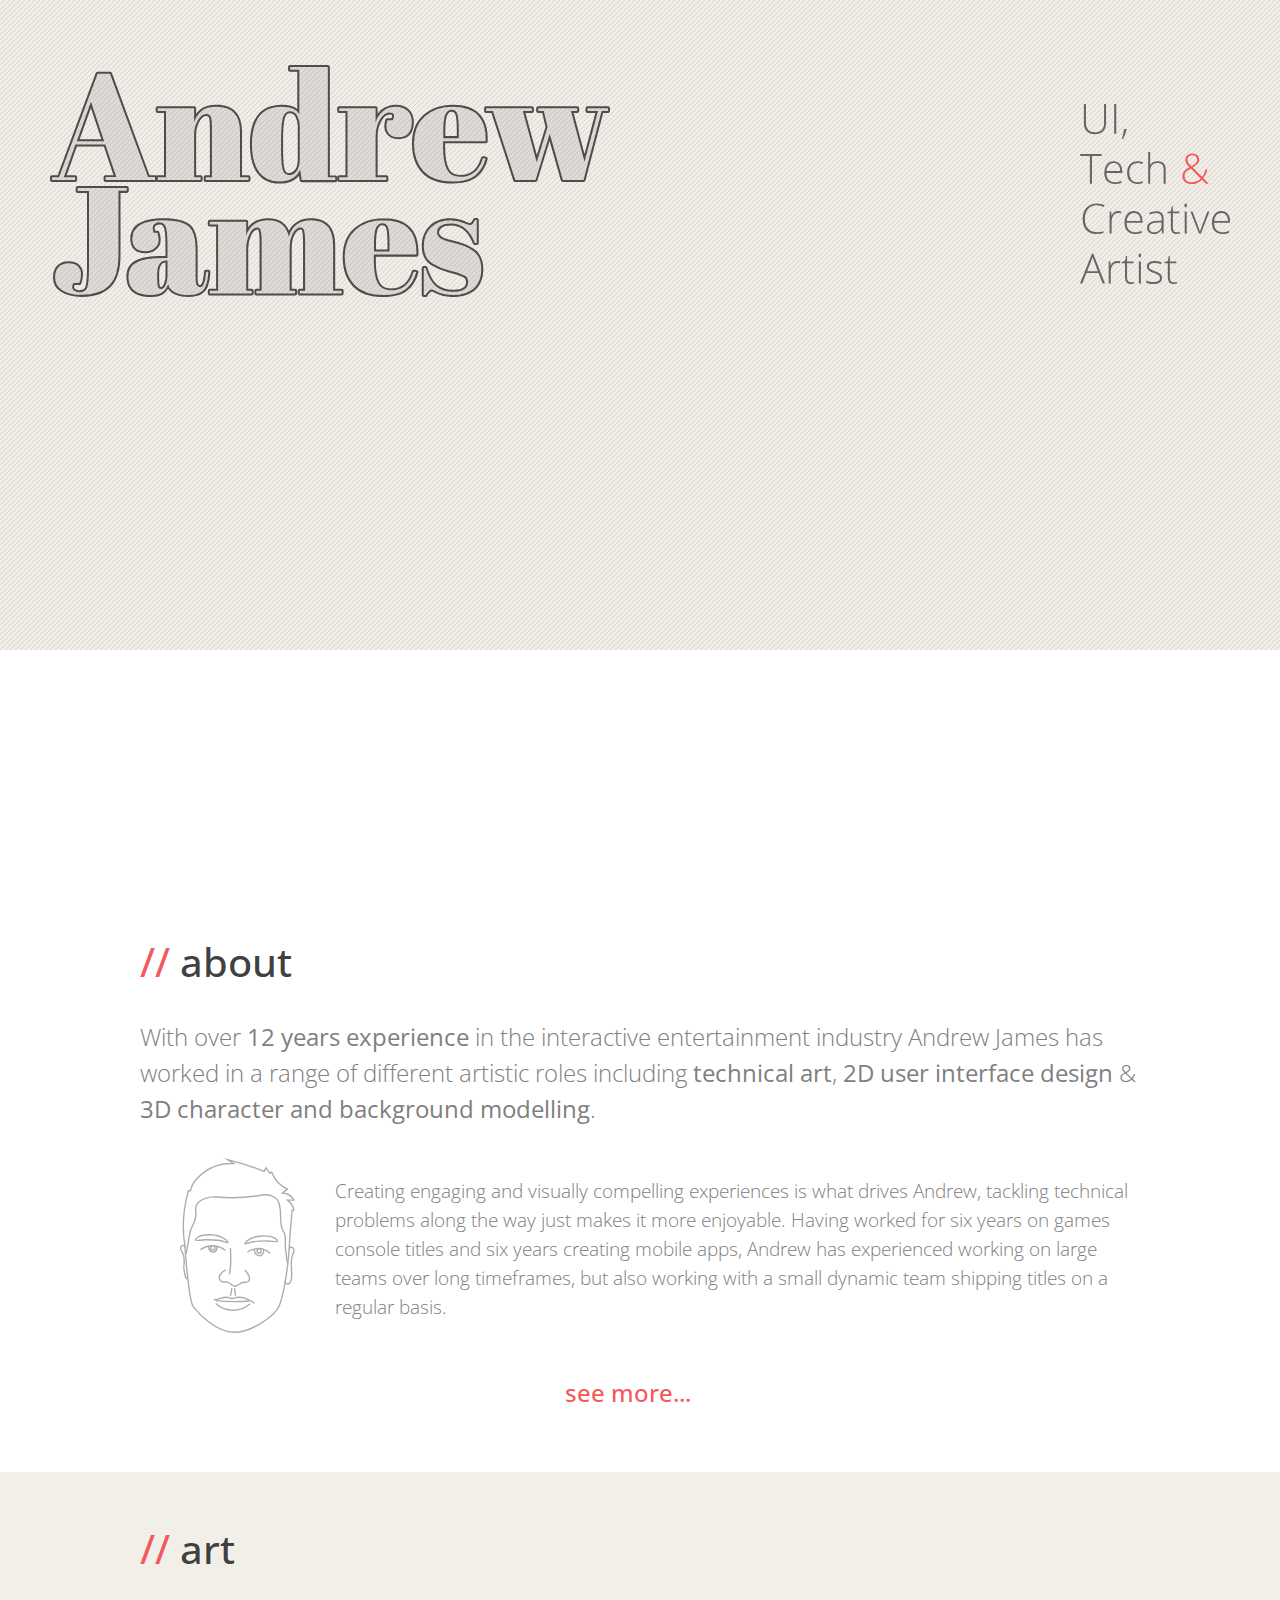
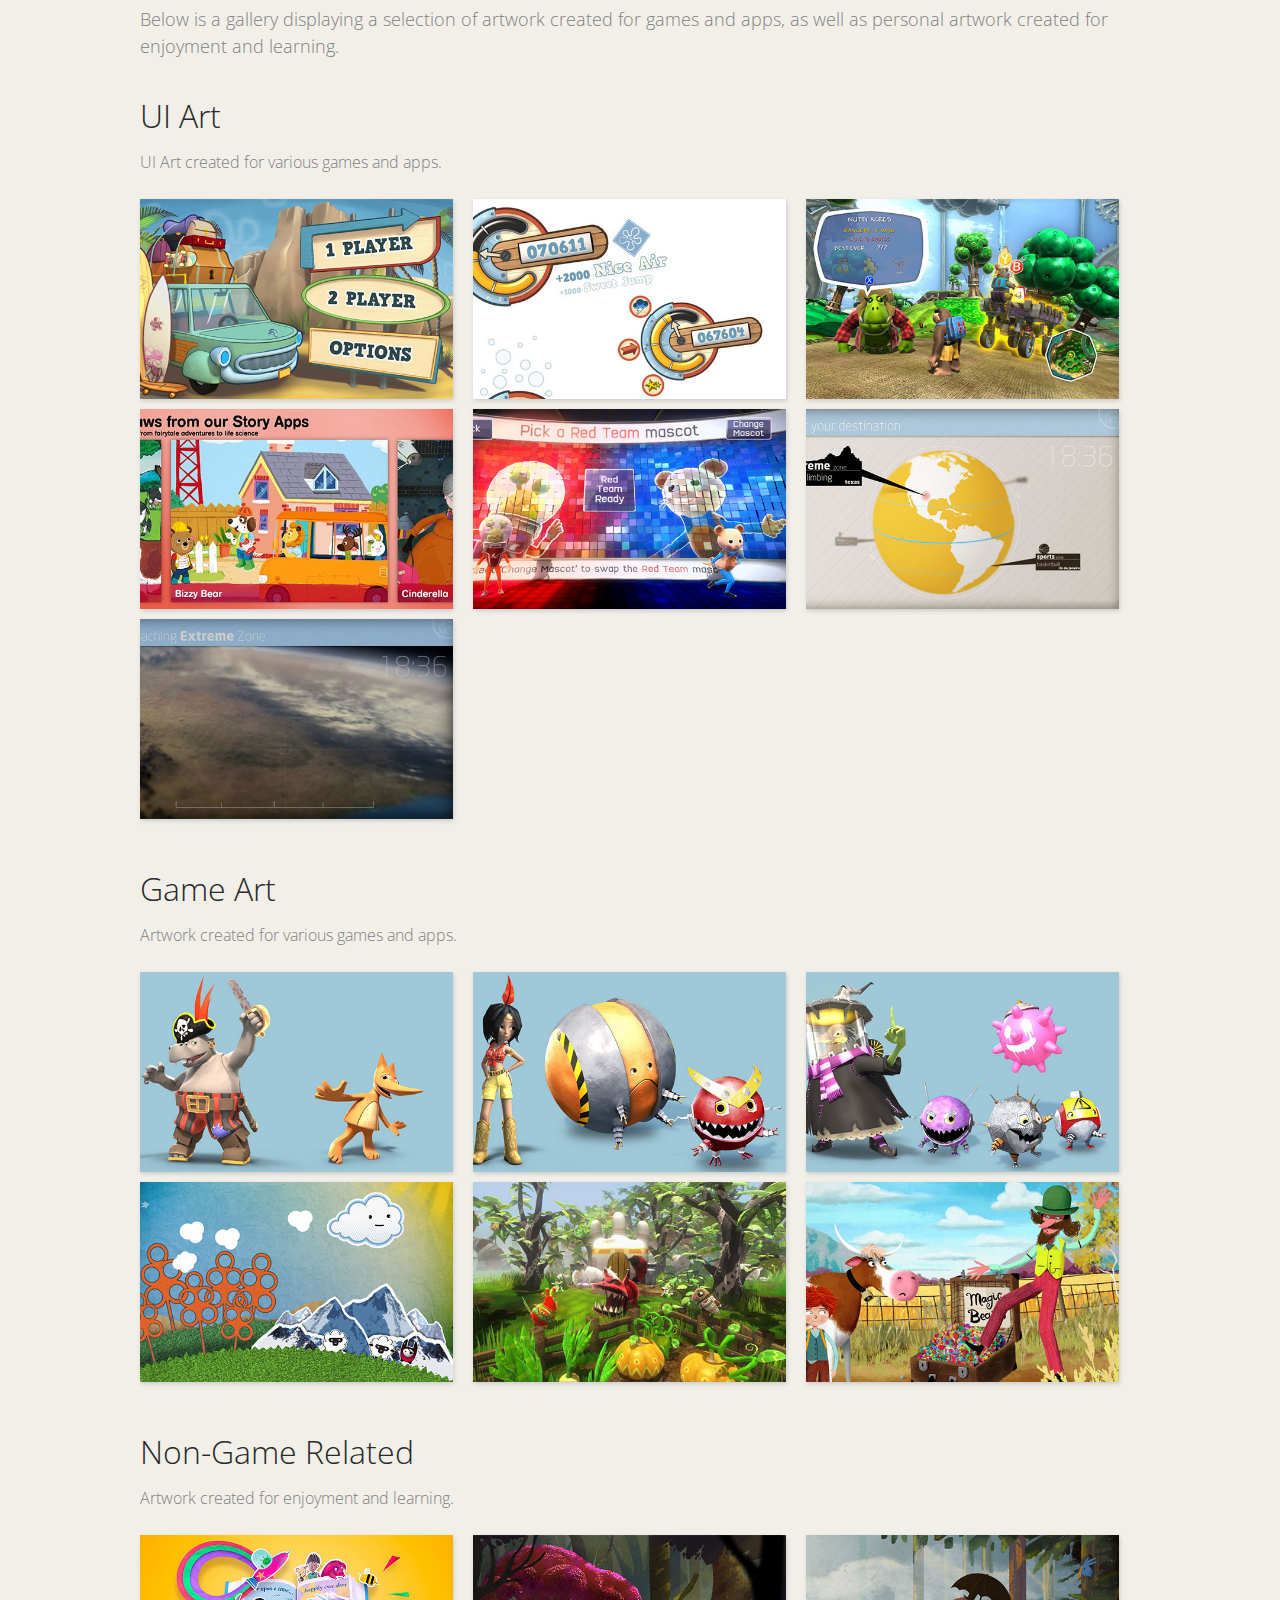
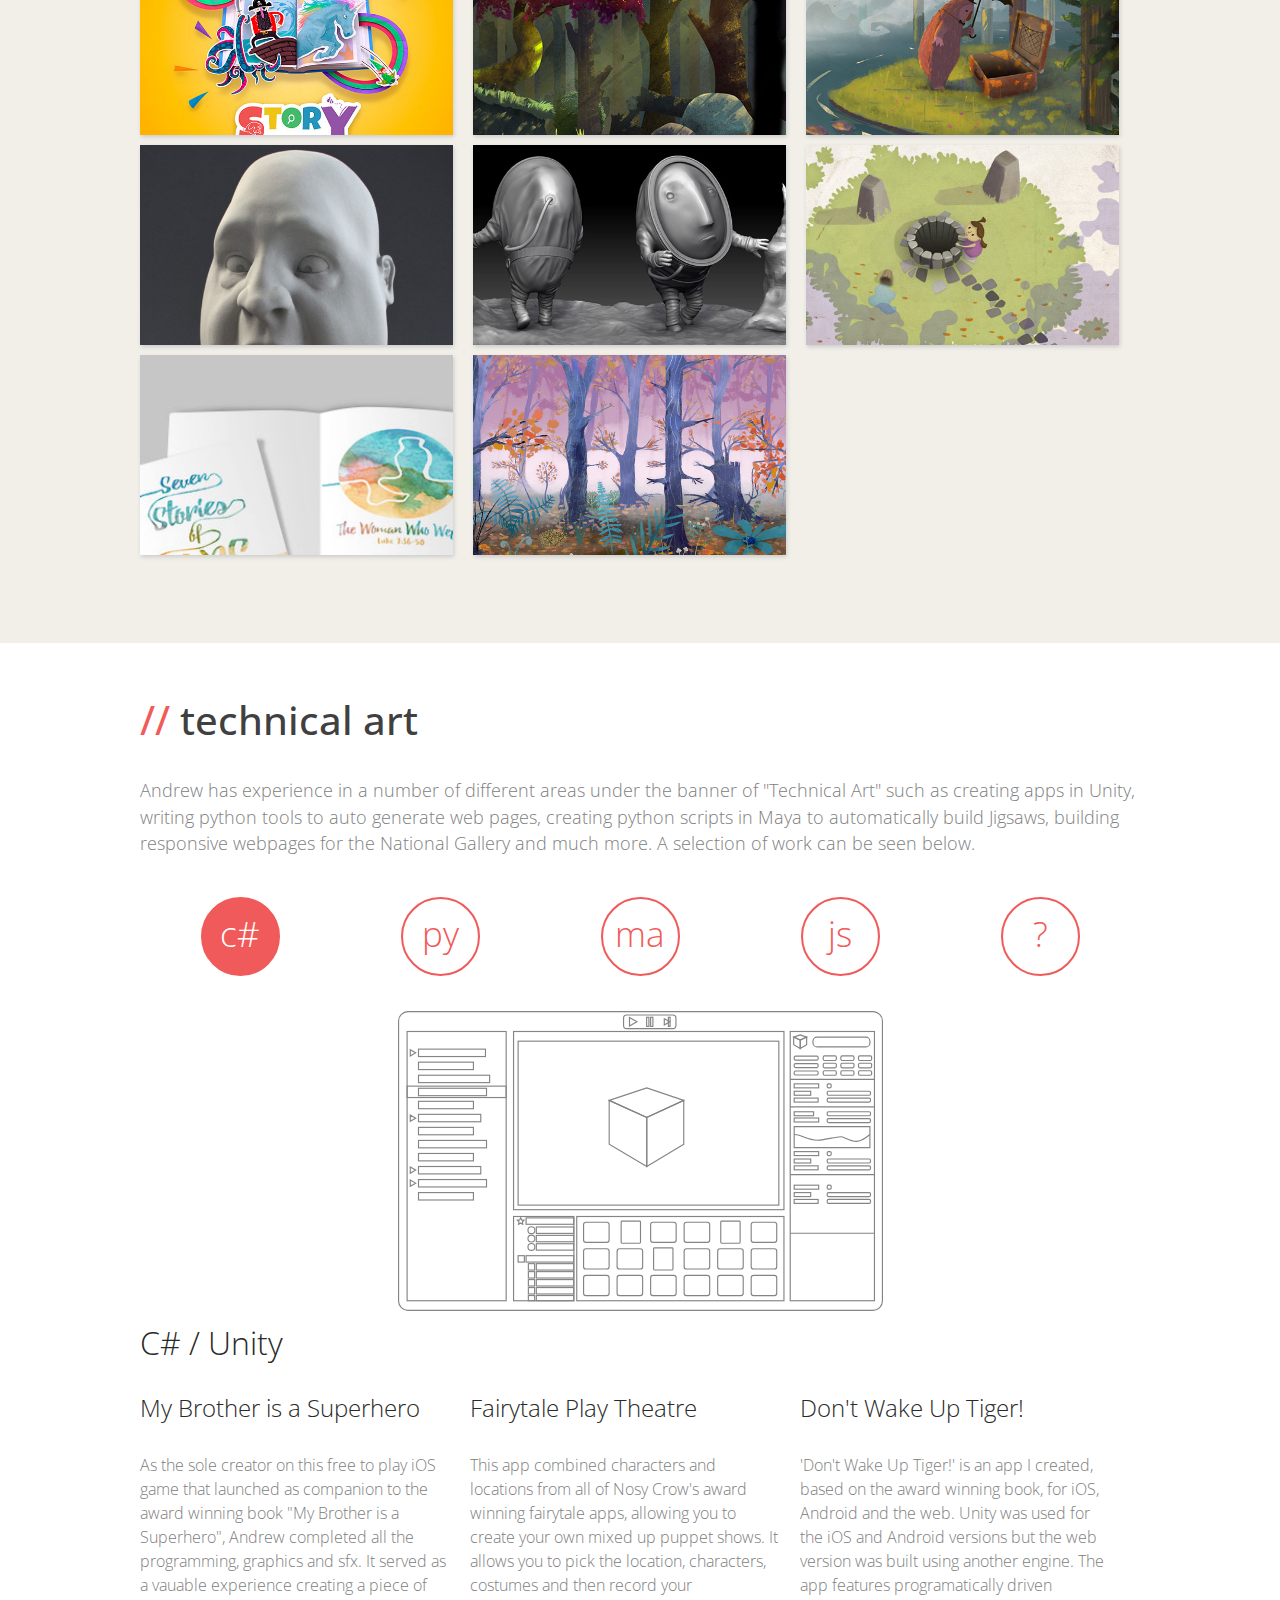
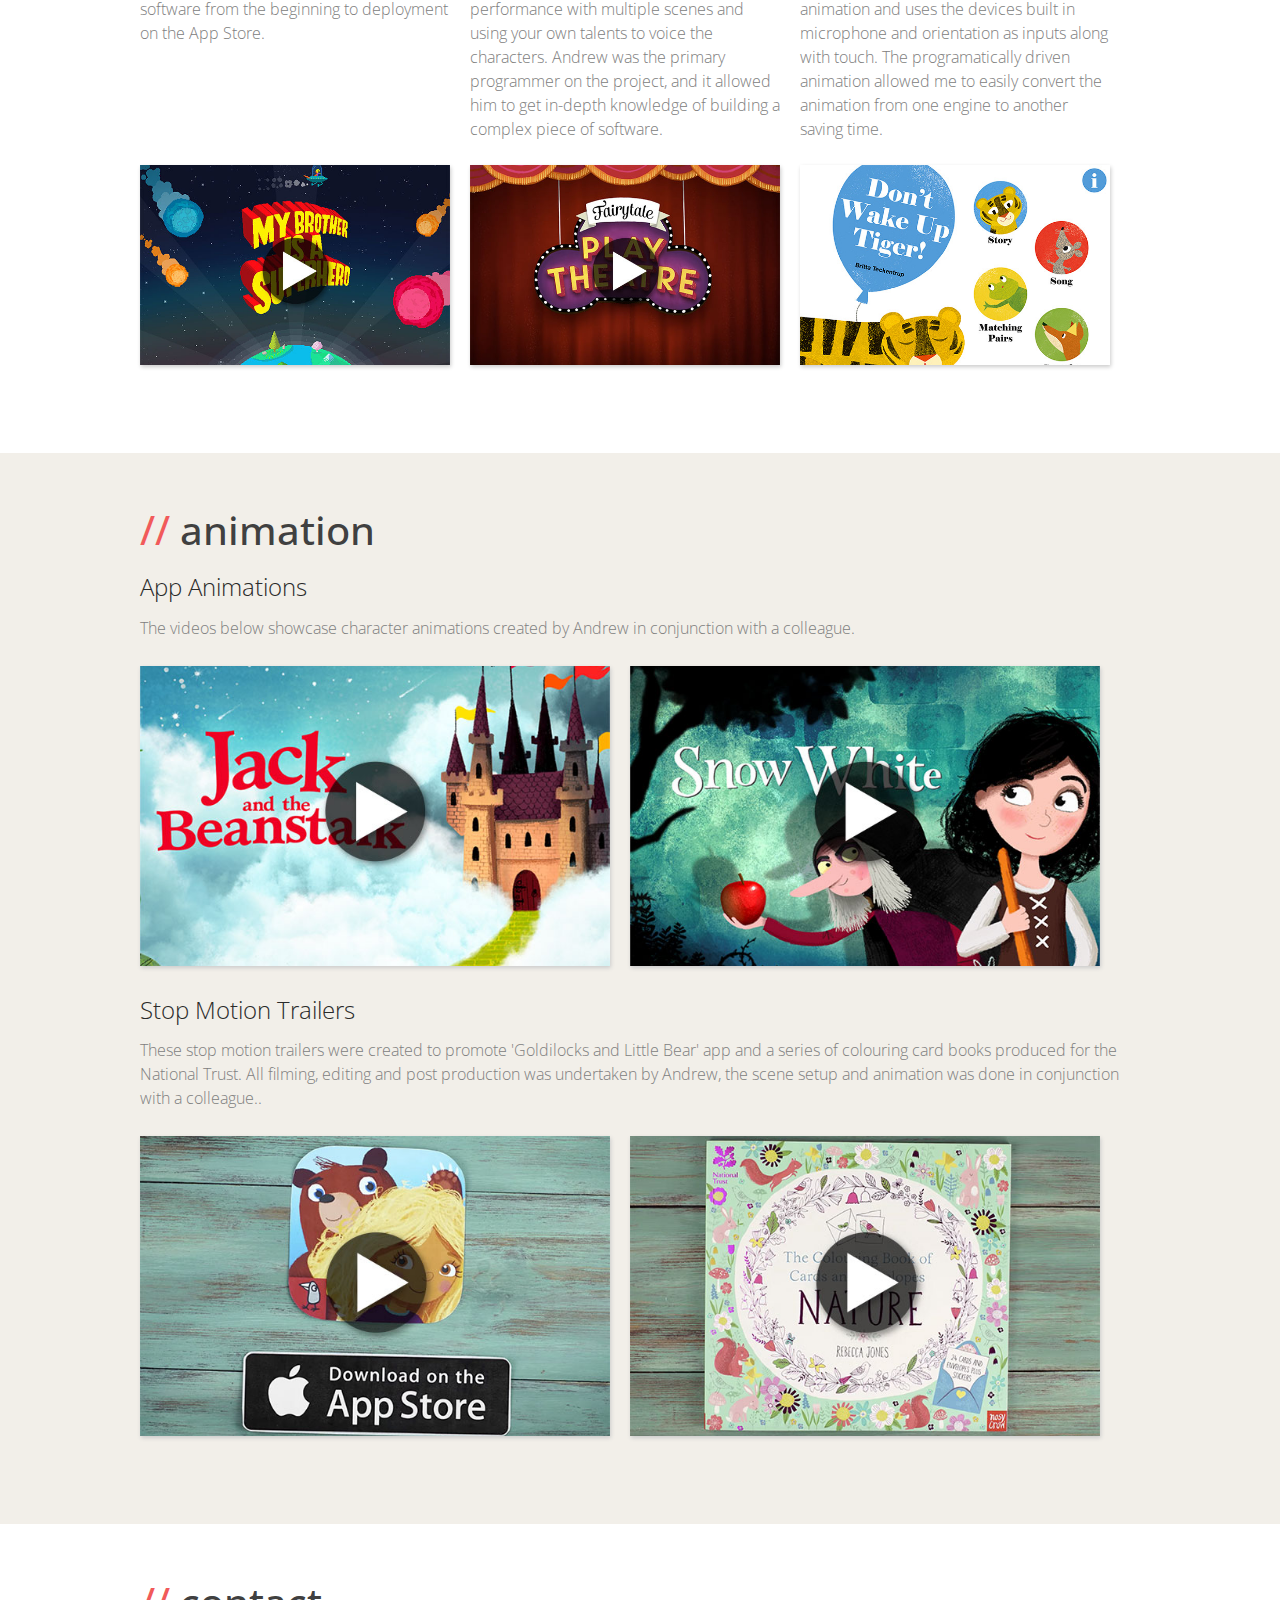
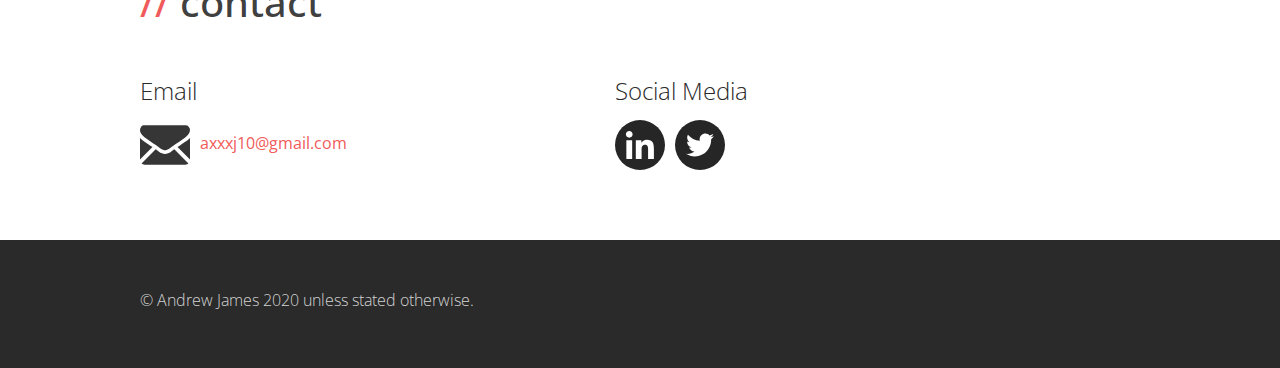
<file: index.html>
<!DOCTYPE html>
<html lang="en">

<head>
    <title></title>
    <meta charset="UTF-8">
    <meta name="viewport" content="width=device-width, initial-scale=1">
    <link rel="shortcut icon" type="image/png" href="http://www.ajames.co.uk/favicon.png" />
    <link href="https://fonts.googleapis.com/css?family=Abril+Fatface|Open+Sans:300,400,700" rel="stylesheet">
    <link href="css/animate.css" rel="stylesheet">
    <link href="css/style.css" rel="stylesheet">
    <script src="https://code.jquery.com/jquery-3.2.1.min.js" integrity="sha256-hwg4gsxgFZhOsEEamdOYGBf13FyQuiTwlAQgxVSNgt4="
        crossorigin="anonymous">

        </script>
    <script src="../scripts/lottie.js"></script>
    <script src="scripts/wow.min.js"></script>
    <script src="scripts/simple-lightbox.min.js"></script>
    <script src="scripts/script.js"></script>
    <script>
        (function (i, s, o, g, r, a, m) {
        i['GoogleAnalyticsObject'] = r; i[r] = i[r] || function () {
            (i[r].q = i[r].q || []).push(arguments)        
            }, i[r].l = 1 * new Date(); a = s.createElement(o),
            m = s.getElementsByTagName(o)[0]; a.async = 1; a.src = g; m.parentNode.insertBefore(a, m)
        })(window, document, 'script', 'https://www.google-analytics.com/analytics.js', 'ga');

        ga('create', 'UA-20974684-1', 'auto');
        ga('send', 'pageview');
    </script>
</head>

<body>
    <div id="header">
        <div class="max-width-wrapper">
            <img class="title-logo" src="images/header/logo_wire.svg" alt="">
            <img class="title-logo-sub" src="images/header/header_sub_UI.svg" alt="">
            <img id="header-image"class="header-image wow fadeInUp" data-wow-offset="10" src="images/header/header_illustrator.svg" alt="">
            <div id="header-anim" class="header-image wow fadeInUp" data-wow-offset="10" value="scripts/data.json"></div>
        </div>
    </div>

    <!-- **************** About Section **************** -->

    <div id="about" class="standard-wrapper">
        <h2>about</h2>

        <p class="large about-top-correction">
            With over <b>12 years experience</b> in the interactive entertainment industry Andrew James has worked in a range
            of different artistic roles including <b>technical art</b>,
            <b>2D user interface design</b> & <b>3D character and background modelling</b>.
        </p>
        <div class="spacer"></div>
        <img id="face" src="images/about/face.svg" alt="">
        <p class="med">
            Creating engaging and visually compelling experiences is what drives Andrew, tackling technical problems along the way just
            makes it more enjoyable. Having worked for six years on games console titles and six years creating mobile apps,
            Andrew has experienced working on large teams over long timeframes, but also working with a small dynamic team
            shipping titles on a regular basis.
        </p>

        <div class="reveal-panel">
            <hr>
            <div class="coloumn-3-wrapper">
                <div class="col-1-3">
                    <h4>Skills</h4>
                    <p>
                        As well as holding a <b>First Class degree in Creative Visualisation BA(hons)</b>, Andrew has picked
                        up many different skills over the course of his career including: maya scripting, rigging, desktop
                        scripting, website design & creation, 2D art, 3D rendering, 2D & 3D animation, video production,
                        photography and many more.
                    </p>
                </div>

                <div class="col-2-3">
                    <h4>Awards</h4>
                    <ul>
                        <li>Nomination for a Bafta in Artistic achievement | Viva Pinata</li>
                        <li>BAFTA Family Award 2011 | Kinect Sports</li>
                        <li>FutureBook Innovation Award 2012 | Rounds: Parker Penguin</li>
                        <li>Booktrust Best Book Award - Best Tech 2013 | Little Red Riding Hood</li>
                        <li>FutureBook Best Children's Fiction Digital Book 2014 | Jack & The Beanstalk</li>
                        <li>FutureBook Best Children’s Digital Book 2015 | Snow White</li>
                        <li>Waterstones Children’s Book Prize 2015 | My Brother is a Superhero</li>
                        <li>FutureBook Children’s Digital Book Of The Year 2016 | Goldilocks and Little Bear</li>
                        <li>UKLA Digital Book Award 2016 | Goldilocks and Little Bear</li>
                    </ul>
                </div>

                <div class="col-1-3">
                    <h4>Software Credits</h4>
                    <ul>
                        <li>Viva Pinata</li>
                        <li>Banjo Kazooie Nuts & Bolts</li>
                        <li>Kinect Sports</li>
                        <li>Spongebob Squarepants Surf & Skate</li>
                        <li>Kumo Lumo</li>
                        <li>19+ Nosy Crow Apps</li>
                    </ul>
                </div>

                <div class="col-1-3">
                    <h4>Creative Software</h4>
                    <ul>
                        <li>Maya</li>
                        <li>Photoshop</li>
                        <li>Illustrator</li>
                        <li>After Effects</li>
                        <li>Premiere</li>
                        <li>Animate (Flash)</li>
                        <li>Blender</li>
                    </ul>
                </div>

                <div class="col-1-3">
                    <h4>Programming Languages</h4>
                    <ul>
                        <li>C#</li>
                        <li>Python</li>
                        <li>MEL</li>
                        <li>HTML</li>
                        <li>Javascript</li>
                        <li>TypeScript</li>
                        <li>Haxe</li>
                        <li>CSS/SASS</li>
                    </ul>
                </div>

                <div class="col-1-3">
                    <h4>Misc</h4>
                    <ul>
                        <li>Unity</li>
                        <li>Phaser Framework</li>
                        <li>Visual Studio Code</li>
                        <li>Sublime Text</li>
                        <li>XCode</li>
                        <li>GIT</li>
                    </ul>
                </div>
            </div>
        </div>
        <div class="more"><a class="fade" href="javascript:">see more...</a></div>
    </div>
    <!-- **************** Art Section **************** -->

    <div id="art" class="colour-section-wrapper wrapper-col">
        <div class="section-wrapper">
            <h2>art</h2>
            <p class="section-description">
                Below is a gallery displaying a selection of artwork created for games and apps, as well as personal artwork created for
                enjoyment and learning.
            </p>

            <!-- **************** UI Art Section **************** -->

            <div class="sub-section-wrapper">
                    <div class="section-header">UI Art</div>
                    <p class="sub-section-description">UI Art created for various games and apps.</p>
                    <div class="gallery gallery-1">
                        <a class="col-1-3" href="images/art/game/main.jpg"><img class="scale-height" src="images/art/game/thumbs/main.jpg" alt="" title="Spongebob Squarepants Surf & Skate UI | © THQ"></a>
                        <a class="col-1-3" href="images/art/game/Awesome_Meter.jpg"><img class="scale-height" src="images/art/game/thumbs/Awesome_Meter.jpg" alt="" title="Spongebob Squarepants Surf & Skate UI | © THQ"></a>
                        <a class="col-1-3" href="images/art/game/bknb_ui_06.jpg"><img class="scale-height" src="images/art/game/thumbs/bknb_ui_06.jpg" alt="" title="UI from Banjo Kazooie Nuts & Bolts | © Microsoft"></a>
                        <a class="col-1-3" href="images/art/game/Jigsaw_UI_01.jpg"><img class="scale-height" src="images/art/game/thumbs/Jigsaw_UI_01.jpg" alt="" title="UI from Nosy Crow Jigsaw | © Nosy Crow"></a>
                        <a class="col-1-3" href="images/art/game/sports_ui_02.jpg"><img class="scale-height" src="images/art/game/thumbs/sports_ui_02.jpg" alt="" title="Kinect Sports Party Mode | © Microsoft"></a>
                        <a class="col-1-3" href="images/art/game/ui_concept_04.jpg"><img class="scale-height" src="images/art/game/thumbs/ui_concept_04.jpg" alt="" title="Unused UI concepts | © Microsoft"></a>
                        <a class="col-1-3" href="images/art/game/ui_concept_06.jpg"><img class="scale-height" src="images/art/game/thumbs/ui_concept_06.jpg" alt="" title="Unused UI concepts | © Microsoft"></a>
                    </div>
                </div>

            <div class="sub-section-wrapper">
                <div class="section-header">Game Art</div>
                <p class="sub-section-description">Artwork created for various games and apps.</p>
                <div class="gallery gallery-1">
                    <a class="col-1-3" href="images/art/game/bknb_chars_01.jpg"><img class="scale-height" src="images/art/game/thumbs/bknb_chars_01.jpg" alt="" title="Characters from Banjo Kazooie Nuts & Bolts | © Microsoft"></a>
                    <a class="col-1-3" href="images/art/game/bknb_chars_02.jpg"><img class="scale-height" src="images/art/game/thumbs/bknb_chars_02.jpg" alt="" title="Characters from Banjo Kazooie Nuts & Bolts | © Microsoft"></a>
                    <a class="col-1-3" href="images/art/game/bknb_chars_03.jpg"><img class="scale-height" src="images/art/game/thumbs/bknb_chars_03.jpg" alt="" title="Characters from Banjo Kazooie Nuts & Bolts | © Microsoft"></a>
                    <a class="col-1-3" href="images/art/game/Kumo_Lumo_01.jpg"><img class="scale-height" src="images/art/game/thumbs/Kumo_Lumo_01.jpg" alt="" title="Kumo Lumo: Models, Textures & Animation| © Blitz Games"></a>
                    <a class="col-1-3" href="images/art/game/vp_02.jpg"><img class="scale-height" src="images/art/game/thumbs/vp_02.jpg" alt="" title="Viva Pinata: Flower and Vegetable Models, Textures & Animations | © Microsoft"></a>
                    <a class="col-1-3" href="images/art/game/jack.jpg"><img class="scale-height" src="images/art/game/thumbs/jack.jpg" alt="" title="Models and Animation from Jack and the Beanstalk | © Nosy Crow"></a>
                </div>
            </div>

            <div class="sub-section-wrapper">
                <div class="section-header">Non-Game Related</div>
                <p class="sub-section-description">Artwork created for enjoyment and learning.</p>
                <div class="gallery gallery-2">
                    <a class="col-1-3" href="images/art/non_game/story_explore.jpg"><img class="scale-width" src="images/art/non_game/thumbs/story_explore.jpg" alt="" title="Illustration commision for © Story Imagin-Ory"></a>
                    <a class="col-1-3" href="images/art/non_game/Forest.jpg"><img class="scale-height" src="images/art/non_game/thumbs/Forest.jpg" alt=""></a>
                    <a class="col-1-3" href="images/art/non_game/How_Peculiar.jpg"><img class="scale-height" src="images/art/non_game/thumbs/How_Peculiar.jpg" alt=""></a>
                    <a class="col-1-3" href="images/art/non_game/misc_01.jpg"><img class="scale-height" src="images/art/non_game/thumbs/misc_01.jpg" alt=""></a>
                    <a class="col-1-3" href="images/art/non_game/misc_03.jpg"><img class="scale-height" src="images/art/non_game/thumbs/misc_03.jpg" alt=""></a>
                    <a class="col-1-3" href="images/art/non_game/The_Escape.jpg"><img class="scale-height" src="images/art/non_game/thumbs/The_Escape.jpg" alt=""></a>
                    <a class="col-1-3" href="images/art/non_game/booklet.jpg"><img class="scale-width" src="images/art/non_game/thumbs/booklet.jpg" alt=""></a>
                    <a class="col-1-3" href="images/art/non_game/Forest_Anim.jpg"><img class="scale-width" src="images/art/non_game/thumbs/Forest_Anim.jpg" alt=""></a>
                </div>
            </div>

            
        </div>
    </div>

    <!-- **************** Tech Art Section **************** -->

    <div id="tech-art" class="colour-section-wrapper wrapper-white">
        <div class="section-wrapper">
            <h2>technical art</h2>
            <p class="section-description">
                Andrew has experience in a number of different areas under the banner of "Technical Art" such as creating apps in Unity,
                writing python tools to auto generate web pages, creating python scripts in Maya to automatically build Jigsaws,
                building responsive webpages for the National Gallery and much more. A selection of work can be seen below.

            </p>
            <ol class="tech-nav">
                <a class="selected" href="javascript:">
                    <li>c#</li>
                </a>
                <a href="javascript:">
                    <li>py</li>
                </a>
                <a href="javascript:">
                    <li>ma</li>
                </a>
                <a href="javascript:">
                    <li>js</li>
                </a>
                <a href="javascript:">
                    <li>?</li>
                </a>
            </ol>

            <div class="tech-section sub-section-wrapper activated-section" id="section-csharp">
                <img class="hero" src="images/techart/unity_header_wire.svg" alt="">
                <div class="section-header">C# / Unity</div>
                <div class="coloumn-3-wrapper">
                    <div class="col-1-3 height-600px">
                        <h4>My Brother is a Superhero</h4>
                        <p>As the sole creator on this free to play iOS game that launched as companion to the award winning
                            book "My Brother is a Superhero", Andrew completed all the programming, graphics and sfx. It
                            served as a vauable experience creating a piece of software from the beginning to deployment
                            on the App Store.
                        </p>
                        <a class="video-inline" href="javascript:">
                            <div class="video" data="3BVBS3yMS2g">
                                <img src="images/video/superhero_over.jpg" alt="">
                            </div>
                        </a>
                    </div>
                    <div class="col-1-3 height-600px">
                        <h4>Fairytale Play Theatre</h4>
                        <p>This app combined characters and locations from all of Nosy Crow's award winning fairytale apps,
                            allowing you to create your own mixed up puppet shows. It allows you to pick the location, characters,
                            costumes and then record your performance with multiple scenes and using your own talents to
                            voice the characters. Andrew was the primary programmer on the project, and it allowed him to
                            get in-depth knowledge of building a complex piece of software.
                        </p>
                        <a class="video-inline" href="javascript:">
                            <div class="video" data="HNJPUrTkIXI">
                                <img class="video-overlay" src="images/video/theatre_over.jpg" alt="">
                            </div>
                        </a>
                    </div>
                    <div class="col-1-3 height-600px">
                        <h4>Don't Wake Up Tiger!</h4>
                        <p>'Don't Wake Up Tiger!' is an app I created, based on the award winning book, for iOS, Android and the web.
                            Unity was used for the iOS and Android versions but the web version was built using another engine.
                            The app features programatically driven animation and uses the devices built in microphone and orientation as inputs along with touch.
                            The programatically driven animation allowed me to easily convert the animation from one engine to another saving time.
                        </p>
                        <div class="gallery-t1 bottom">
                                <a class="img-inline" href="images/techart/unity/tiger.jpg"><img src="images/techart/unity/thumbs/tiger.jpg" alt=""></a>
                        </div>
                    </div>
                </div>
            </div>

            <div class="tech-section sub-section-wrapper" id="section-python" style="display: none">
                <img class="hero" src="images/techart/python_header_wire.svg" alt="">
                <div class="section-header">Python</div>
                <div class="coloumn-2-wrapper">
                    <div class="col-1-2">
                        <h4>Info Page Generator</h4>
                        <p>As part of the app creation process, each app has an information page, with tips, information for
                            parents and the credits. These are hosted online and linked from the apps themselves. As time
                            went on each new info page had it's style tweaked and updated which created a dissparity between
                            apps. A script was developed in python that allowed the contents of those pages to be seperated
                            from the style and template. This allows us to update whole sections, add in new ,or change the
                            style of, the html and then generate all the pages at once. It is also used to create pages for
                            foriegn language editions.
                        </p>
                    </div>
                    <div class="col-1-2">
                        <h4>Jigsaw Facts Page Generator</h4>
                        <p>As part of an app called Nosy Crow Jigsaws, a quiz/information webpage was displayed after the completion
                            of a puzzle. All the copy for the webpages existed in a large spreadsheet and this script would
                            extract the text and generate over fifty web pages. It allowed non-technical but skilled copy
                            writers to write the text and the script would easily pull it all together. It saved many man
                            hours of editing static html.
                        </p>
                    </div>
                </div>
            </div>

            <div class="tech-section sub-section-wrapper" id="section-maya" style="display: none">
                <img class="hero" src="images/techart/maya_header_wire.svg" alt="">
                <div class="section-header">Maya / Python</div>
                <p>Below are three examples out of over 30 tools written for Maya to aid in the creation of apps.</p>
                <div class="coloumn-3-wrapper">
                    <div class="col-1-3 height-600px">
                        <h4>Jigsaw Generator</h4>
                        <p class="justified">This tool was written to generate jigsaw puzzles in Maya. A selection of jigsaw piece sections were
                            created and correctly uv mapped, and this tool allowed for the creation of a totally unique jigsaw
                            of any size, setup and ready to be used in the app. This tool saved many man hours of tweaking
                            and rebuilding, and was eventually used to batch generate over 50 jigsaws.
                        </p>
                        <div class="gallery-t3 bottom">
                            <a class="img-inline" href="images/techart/maya/jigsaw.jpg"><img src="images/techart/maya/thumbs/jigsaw.jpg" alt=""></a>
                        </div>
                    </div>
                    <div class="col-1-3 height-600px">
                        <h4>Grid Builder Tool</h4>
                        <p class="justified">This tool is used to build scenes on a 45&deg; forshortened grid. It allows precise snapping, and
                            dropping objects accurately onto the grid. A companion tool was also created to help UV map the
                            tile pieces used on the grid. These tools acted like a level editor, allowing rapid but precise
                            creation of scenes.
                        </p>
                        <div class="gallery-t3 bottom">
                            <a class="img-inline" href="images/techart/maya/grid.jpg"><img src="images/techart/maya/thumbs/grid.jpg" alt=""></a>
                        </div>
                    </div>
                    <div class="col-1-3 height-600px">
                        <h4>Model Exporter Tools</h4>
                        <p class="justified">A tool that allows scenes and character to be exported for use in the app or exported into a temporary
                            location for easy testing. This tool also takes animation data setup inside the Maya scene and
                            exports it as a text file for use in our custom built engine.
                        </p>
                        <div class="gallery-t3 bottom">
                            <a class="img-inline" href="images/techart/maya/export.jpg"><img src="images/techart/maya/thumbs/export.jpg" alt=""></a>
                        </div>
                    </div>
                </div>
                <!-- <div class="gallery gallery-t3">
                    <a class="col-1-3" href="images/techart/maya/jigsaw.jpg"><img class="scale-width" src="images/techart/maya/thumbs/jigsaw.jpg" alt=""></a>
                    <a class="col-1-3" href="images/techart/maya/grid.jpg"><img class="scale-width" src="images/techart/maya/thumbs/grid.jpg" alt=""></a>
                    <a class="col-1-3" href="images/techart/maya/export.jpg"><img class="scale-width" src="images/techart/maya/thumbs/export.jpg" alt=""></a>
                </div> -->
            </div>

            <div class="tech-section sub-section-wrapper" id="section-js" style="display: none">
                <img class="hero" src="images/techart/js_header_wire.svg" alt="">
                <div class="section-header">JS / HTML</div>
                <div class="coloumn-3-wrapper">
                    <div class="col-1-3 height-550px">
                        <h4>Responsive Websites</h4>
                        <p class="justified">A number of websites were created for various different uses. Many were used inside our apps as information
                            pages or as an in-app store page. Some pages were created to be supplemental to educational books
                            published in conjunction with the British Museum. All were built to be responsive; scaling to
                            different screen sizes and catering for different devices.
                        </p>
                        <div class="gallery-t4 bottom">
                            <a class="img-inline" href="images/techart/web/responsive_1.jpg"><img src="images/techart/web/thumbs/responsive_1.jpg" alt=""></a>
                        </div>
                    </div>
                    <div class="col-1-3 height-550px">
                        <h4>HTML5 Tiger Game</h4>
                        <p class="justified">An app was required to be released on both mobile devices and the web. After determining that Unity's
                            WebGL output was inadequate the app was ported from Unity to HTML5/JS using a game engine called
                            Phaser. The code was all written in typescript which was helpful due to its similarity to c#.
                        </p>
                        <div class="gallery-t4 bottom">
                            <a class="img-inline" href="images/techart/unity/tiger.jpg"><img src="images/techart/unity/thumbs/tiger.jpg" alt=""></a>
                        </div>
                    </div>
                    <div class="col-1-3 height-550px">
                        <h4>Web Tech Tools</h4>
                        <p class="justified">A tool was partially written using web technologies that would have allowed us to sync up sfx to
                            the animations, allowing us to output the timings in a game friendly format. In the end it wasn't
                            required but it showed the possibility of building tools using web technology.
                        </p>
                        <div class="gallery-t4 bottom">
                            <a class="img-inline" href="images/techart/web/responsive_3.jpg"><img src="images/techart/web/thumbs/responsive_3.jpg" alt=""></a>
                        </div>
                    </div>
                </div>
            </div>

            <div class="tech-section sub-section-wrapper" id="section-misc" style="display: none">
                <img class="hero" src="images/techart/misc_header_wire.svg" alt="">
                <div class="section-header">Miscellaneous</div>
                <p>
                    In addition to the areas outlined, other techniques and skills possessed include:
                    <ul>
                        <li>Photoshop Scripting</li>
                        <li>After Effect expressions</li>
                        <li>Flash and Actionscript development</li>
                        <li>Extesive photography and video skills</li>
                        <li>Setting up and using Git repositories</li>
                        <li>Maya/Blender Shader development</li>
                    </ul>
                </p>
            </div>
        </div>
    </div>


    <!-- **************** Animation Art Section **************** -->

    <div class="colour-section-wrapper wrapper-col">
        <div class="section-wrapper">
            <div class="sub-section-wrapper">
                <h2>animation</h2>
                <!-- <p class="section-description">
                    Animation and live action films.
                </p> -->
                <h4>App Animations</h4>
                <p>
                    The videos below showcase character animations created by Andrew in conjunction with a colleague.
                </p>
                <div class="video-gallery">
                    <a class="video-link" href="javascript:">
                        <div class="video" data="7BkKgeBzPGM">
                            <img class="video-overlay" src="images/video/jack_over.jpg" alt="">
                        </div>
                    </a>
                    <a class="video-link" href="javascript:">
                        <div class="video" data="SFqnnGge7ck">
                            <img class="video-overlay" src="images/video/snowwhite_over.jpg" alt="">
                        </div>
                    </a>
                </div>

                <h4>Stop Motion Trailers</h4>
                <p>These stop motion trailers were created to promote 'Goldilocks and Little Bear' app and a series of colouring
                    card books produced for the National Trust. All filming, editing and post production was undertaken by Andrew,
                    the scene setup and animation was done in conjunction with a colleague..</p>
                <div class="video-gallery">
                    <a class="video-link" href="javascript:">
                        <div class="video" data="uHvjvV0aFKE">
                            <img class="video-overlay" src="images/video/goldilocks_over.jpg" alt="">
                        </div>
                    </a>
                    <a class="video-link" href="javascript:">
                        <div class="video" data="IY8q4QPp6LY">
                            <img class="video-overlay" src="images/video/nature_over.jpg" alt="">
                        </div>
                    </a>
                </div>
    
            </div>
        </div>
    </div>



    <!-- **************** Contact Section **************** -->

    <div id="contact" class="colour-section-wrapper wrapper-white">
        <div class="section-wrapper">
            <h2>contact</h2>
            <div class="flex-wrapper">
                <div class="flex-item">
                    <h4>Email</h4>
                    <a class="social" href="mailto:axxxj10@gmail.com"><img src="images/contact/email.svg" alt=""></a><a class="email-fix"
                        href="mailto:axxxj10@gmail.com">axxxj10@gmail.com</a>
                </div>
                <div class="flex-item">
                    <h4>Social Media</h4>
                    <div>
                        <a class="social" href="https://uk.linkedin.com/in/andjames"><img src="images/contact/Linkedin.svg" alt=""></a>
                        <a class="social" href="https://twitter.com/#!/axxxj"><img src="images/contact/Twitter.svg" alt=""></a>
                    </div>
                </div>
            </div>
        </div>
    </div>

    <!-- **************** Footer Section **************** -->

    <div id="footer" class="colour-section-wrapper">
        <div class="section-wrapper">
            <p>
                © Andrew James 2020 unless stated otherwise.
            </p>
        </div>
    </div>


</body>

</html>
</file>
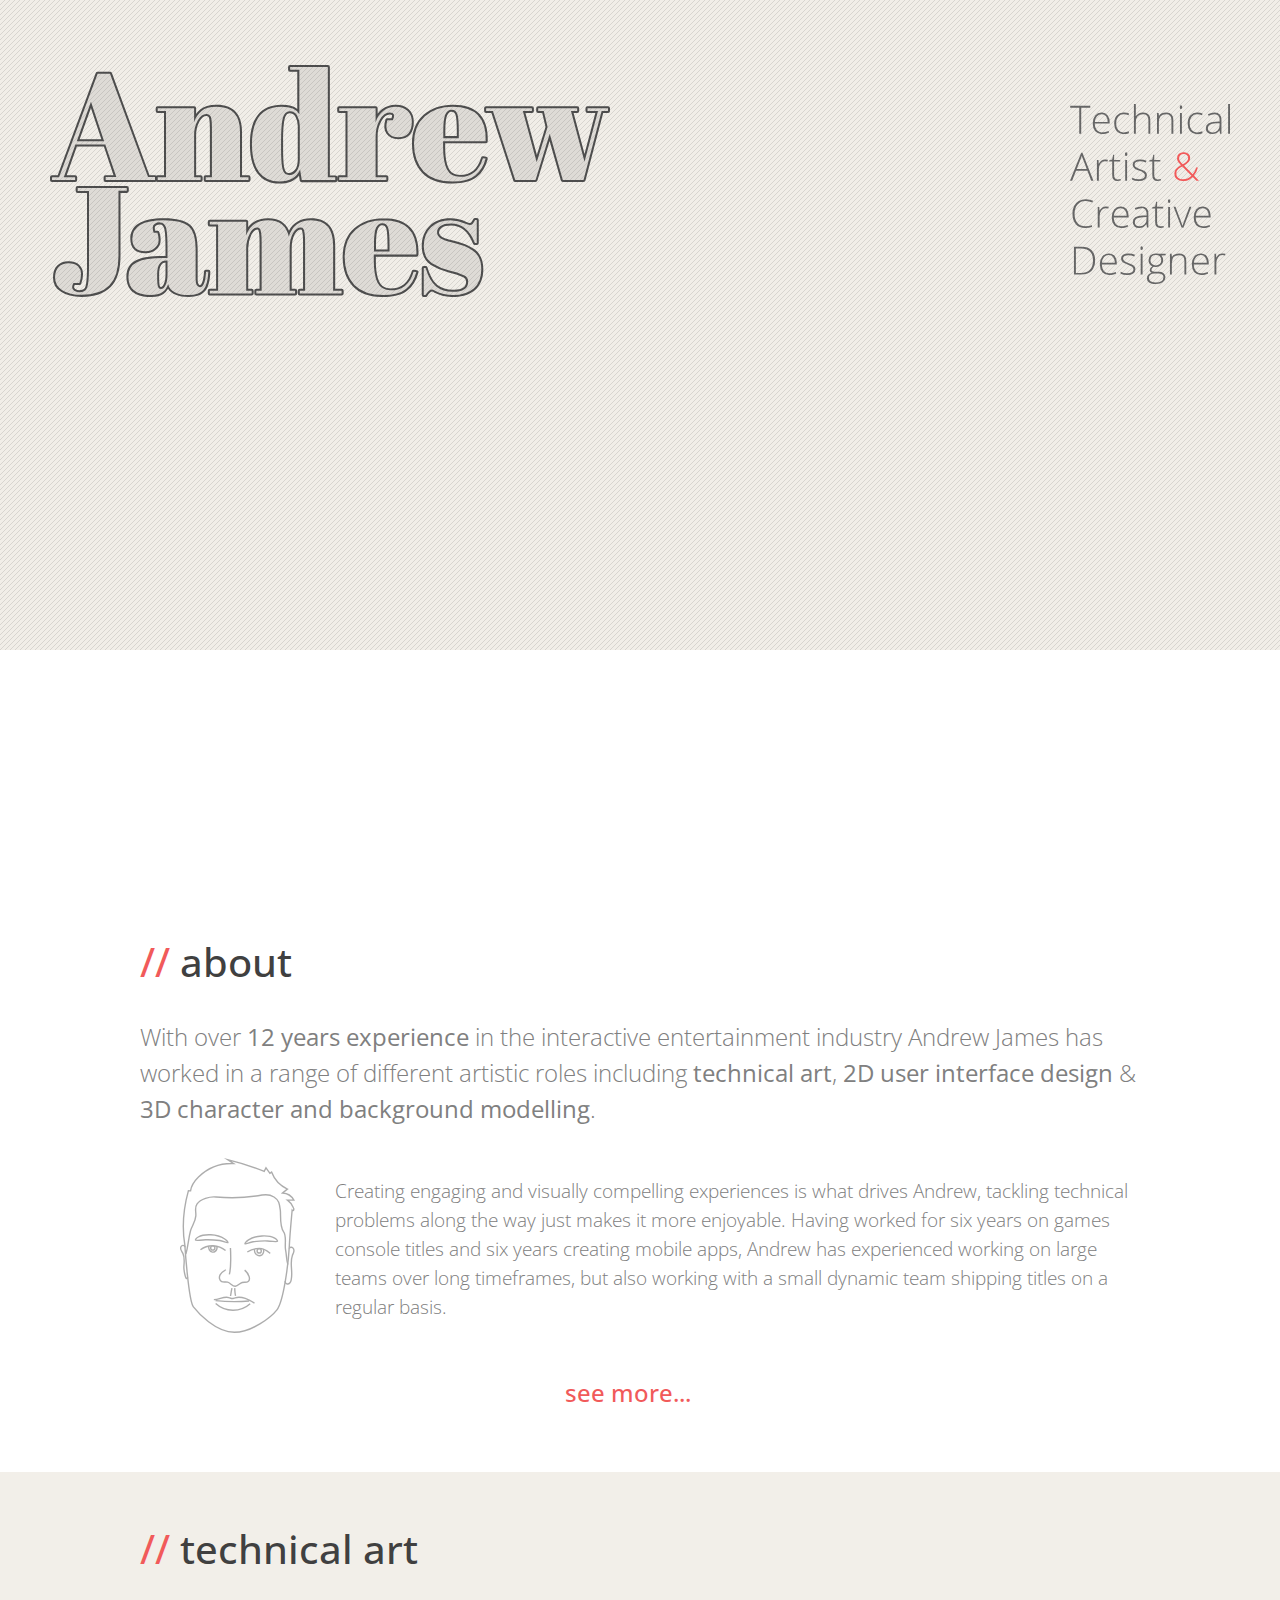
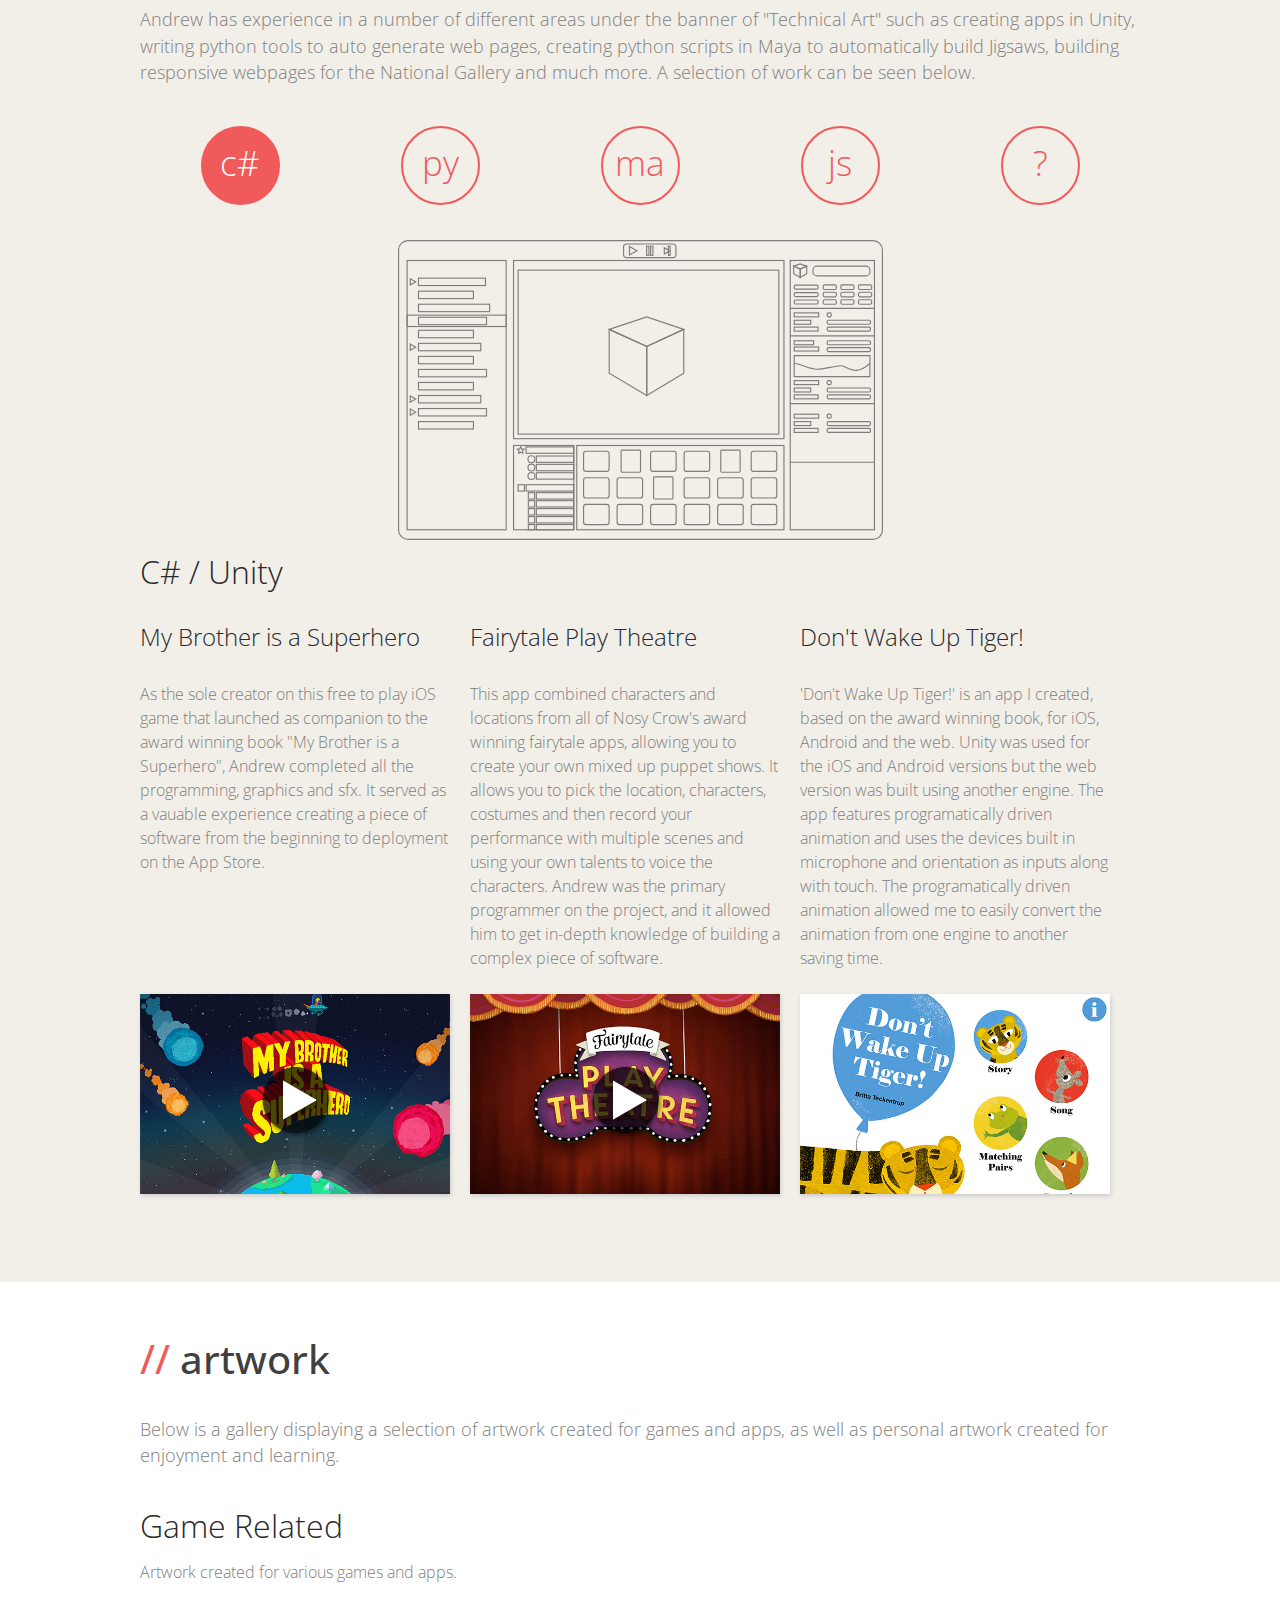
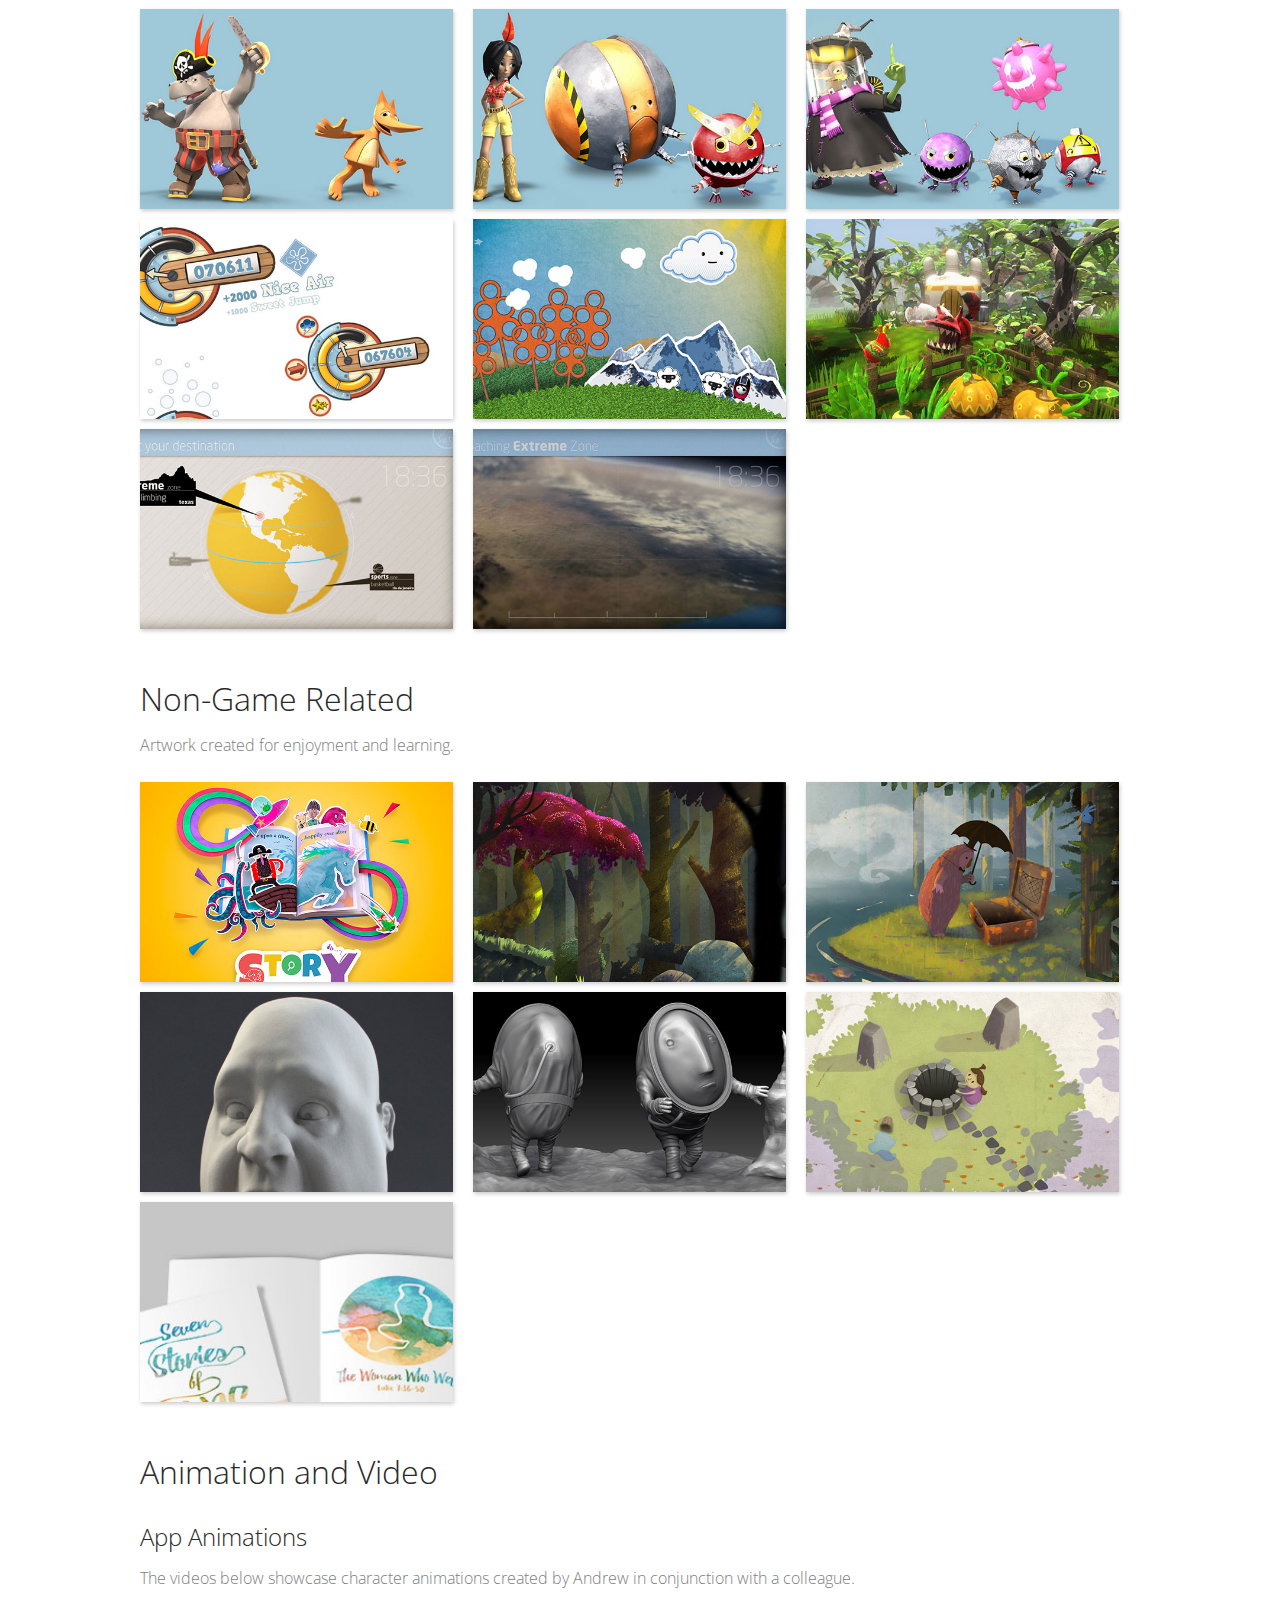
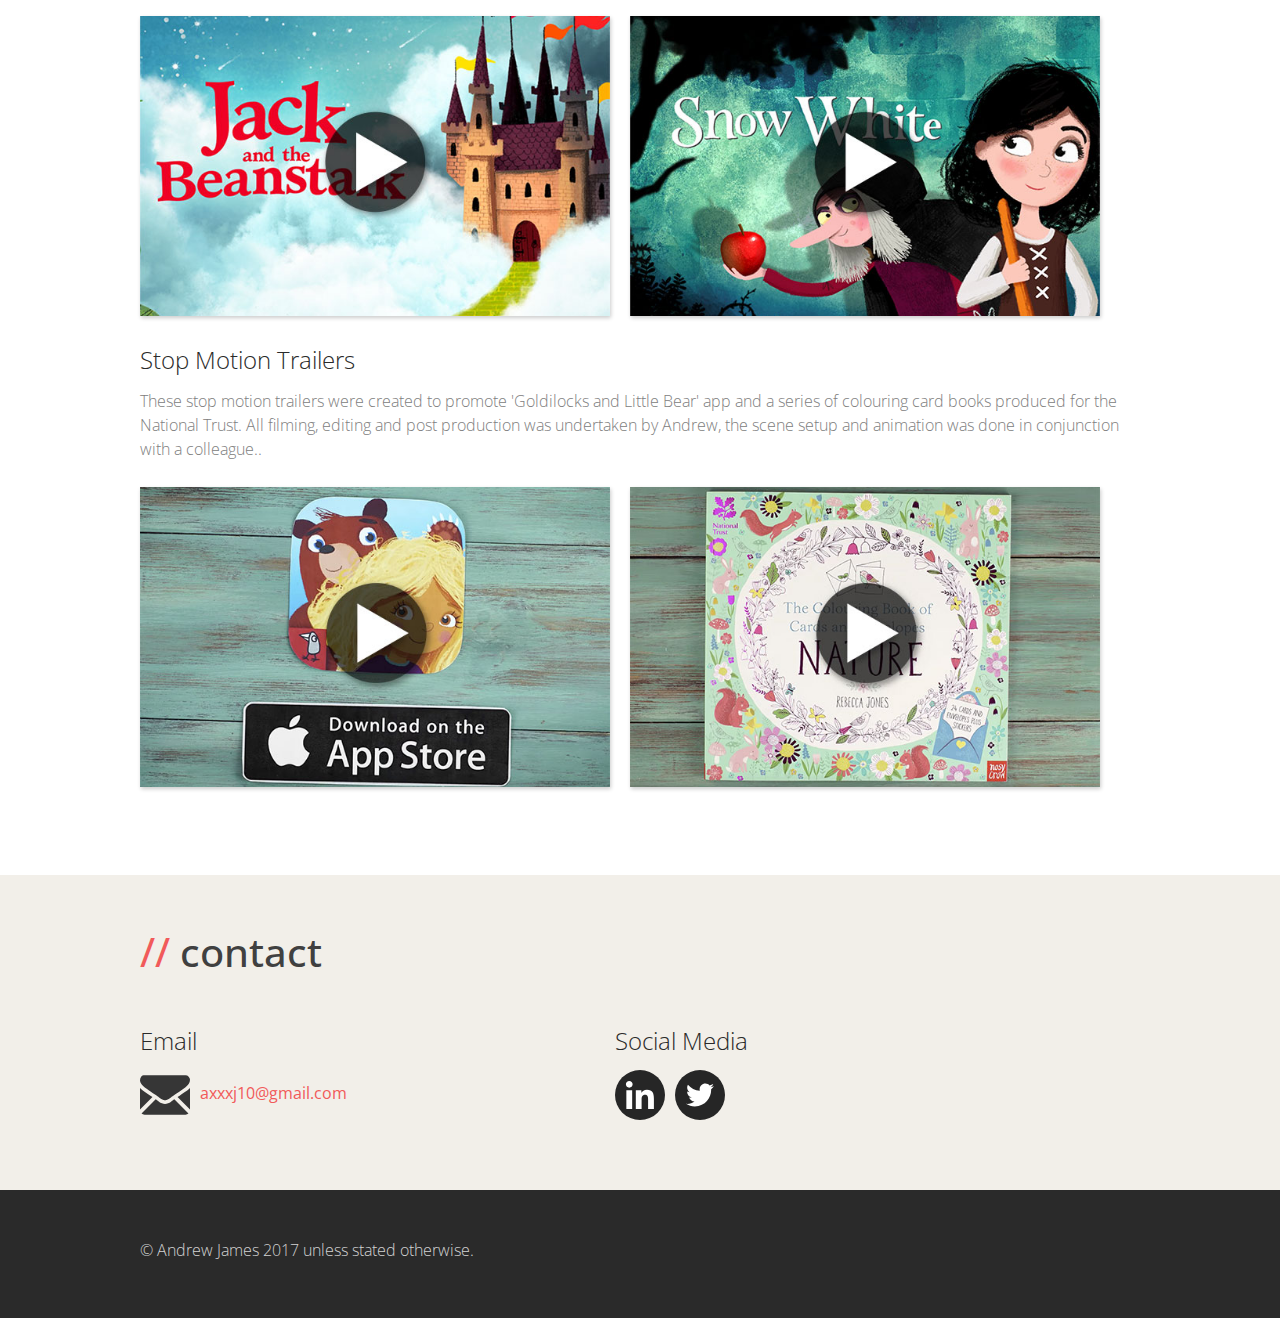
<file: techart/index.html>
<!DOCTYPE html>
<html lang="en">

<head>
    <title></title>
    <meta charset="UTF-8">
    <meta name="viewport" content="width=device-width, initial-scale=1">
    <link rel="shortcut icon" type="image/png" href="http://www.ajames.co.uk/favicon.png" />
    <link href="https://fonts.googleapis.com/css?family=Abril+Fatface|Open+Sans:300,400,700" rel="stylesheet">
    <link href="../css/animate.css" rel="stylesheet">
    <link href="../css/style.css" rel="stylesheet">
    <script src="https://code.jquery.com/jquery-3.2.1.min.js" integrity="sha256-hwg4gsxgFZhOsEEamdOYGBf13FyQuiTwlAQgxVSNgt4="
        crossorigin="anonymous">

        </script>
    <script src="../scripts/wow.min.js"></script>
    <script src="../scripts/simple-lightbox.min.js"></script>
    <script src="../scripts/script.js"></script>
    <script>
        (function (i, s, o, g, r, a, m) {
        i['GoogleAnalyticsObject'] = r; i[r] = i[r] || function () {
            (i[r].q = i[r].q || []).push(arguments)        
            }, i[r].l = 1 * new Date(); a = s.createElement(o),
            m = s.getElementsByTagName(o)[0]; a.async = 1; a.src = g; m.parentNode.insertBefore(a, m)
        })(window, document, 'script', 'https://www.google-analytics.com/analytics.js', 'ga');

        ga('create', 'UA-20974684-1', 'auto');
        ga('send', 'pageview');
    </script>
</head>

<body>
    <div id="header">
        <div class="max-width-wrapper">
            <img class="title-logo" src="../images/header/logo_wire.svg" alt="">
            <img class="title-logo-sub" src="../images/header/header_sub.svg" alt="">
            <img class="header-image wow fadeInUp" data-wow-offset="10" src="../images/header/header_image_alt.svg" alt="">
        </div>
    </div>

    <!-- **************** About Section **************** -->

    <div id="about" class="standard-wrapper">
        <h2>about</h2>

        <p class="large about-top-correction">
            With over <b>12 years experience</b> in the interactive entertainment industry Andrew James has worked in a range
            of different artistic roles including <b>technical art</b>,
            <b>2D user interface design</b> & <b>3D character and background modelling</b>.
        </p>
        <div class="spacer"></div>
        <img id="face" src="../images/about/face.svg" alt="">
        <p class="med">
            Creating engaging and visually compelling experiences is what drives Andrew, tackling technical problems along the way just
            makes it more enjoyable. Having worked for six years on games console titles and six years creating mobile apps,
            Andrew has experienced working on large teams over long timeframes, but also working with a small dynamic team
            shipping titles on a regular basis.
        </p>

        <div class="reveal-panel">
            <hr>
            <div class="coloumn-3-wrapper">
                <div class="col-1-3">
                    <h4>Skills</h4>
                    <p>
                        As well as holding a <b>First Class degree in Creative Visualisation BA(hons)</b>, Andrew has picked
                        up many different skills over the course of his career including: maya scripting, rigging, desktop
                        scripting, website design & creation, 2D art, 3D rendering, 2D & 3D animation, video production,
                        photography and many more.
                    </p>
                </div>

                <div class="col-2-3">
                    <h4>Awards</h4>
                    <ul>
                        <li>Nomination for a Bafta in Artistic achievement | Viva Pinata</li>
                        <li>BAFTA Family Award 2011 | Kinect Sports</li>
                        <li>FutureBook Innovation Award 2012 | Rounds: Parker Penguin</li>
                        <li>Booktrust Best Book Award - Best Tech 2013 | Little Red Riding Hood</li>
                        <li>FutureBook Best Children's Fiction Digital Book 2014 | Jack & The Beanstalk</li>
                        <li>FutureBook Best Children’s Digital Book 2015 | Snow White</li>
                        <li>Waterstones Children’s Book Prize 2015 | My Brother is a Superhero</li>
                        <li>FutureBook Children’s Digital Book Of The Year 2016 | Goldilocks and Little Bear</li>
                        <li>UKLA Digital Book Award 2016 | Goldilocks and Little Bear</li>
                    </ul>
                </div>

                <div class="col-1-3">
                    <h4>Software Credits</h4>
                    <ul>
                        <li>Viva Pinata</li>
                        <li>Banjo Kazooie Nuts & Bolts</li>
                        <li>Kinect Sports</li>
                        <li>Spongebob Squarepants Surf & Skate</li>
                        <li>Kumo Lumo</li>
                        <li>19+ Nosy Crow Apps</li>
                    </ul>
                </div>

                <div class="col-1-3">
                    <h4>Creative Software</h4>
                    <ul>
                        <li>Maya</li>
                        <li>Photoshop</li>
                        <li>Illustrator</li>
                        <li>After Effects</li>
                        <li>Premiere</li>
                        <li>Animate (Flash)</li>
                        <li>Blender</li>
                    </ul>
                </div>

                <div class="col-1-3">
                    <h4>Programming Languages</h4>
                    <ul>
                        <li>C#</li>
                        <li>Python</li>
                        <li>MEL</li>
                        <li>HTML</li>
                        <li>Javascript</li>
                        <li>TypeScript</li>
                        <li>Haxe</li>
                        <li>CSS/SASS</li>
                    </ul>
                </div>

                <div class="col-1-3">
                    <h4>Misc</h4>
                    <ul>
                        <li>Unity</li>
                        <li>Phaser Framework</li>
                        <li>Visual Studio Code</li>
                        <li>Sublime Text</li>
                        <li>XCode</li>
                        <li>GIT</li>
                    </ul>
                </div>
            </div>
        </div>
        <div class="more"><a class="fade" href="javascript:">see more...</a></div>
    </div>

    <!-- **************** Tech Art Section **************** -->

    <div id="tech-art" class="colour-section-wrapper wrapper-col">
        <div class="section-wrapper">
            <h2>technical art</h2>
            <p class="section-description">
                Andrew has experience in a number of different areas under the banner of "Technical Art" such as creating apps in Unity,
                writing python tools to auto generate web pages, creating python scripts in Maya to automatically build Jigsaws,
                building responsive webpages for the National Gallery and much more. A selection of work can be seen below.

            </p>
            <ol class="tech-nav">
                <a class="selected" href="javascript:">
                    <li>c#</li>
                </a>
                <a href="javascript:">
                    <li>py</li>
                </a>
                <a href="javascript:">
                    <li>ma</li>
                </a>
                <a href="javascript:">
                    <li>js</li>
                </a>
                <a href="javascript:">
                    <li>?</li>
                </a>
            </ol>

            <div class="tech-section sub-section-wrapper activated-section" id="section-csharp">
                <img class="hero" src="../images/techart/unity_header_wire.svg" alt="">
                <div class="section-header">C# / Unity</div>
                <div class="coloumn-3-wrapper">
                    <div class="col-1-3 height-600px">
                        <h4>My Brother is a Superhero</h4>
                        <p>As the sole creator on this free to play iOS game that launched as companion to the award winning
                            book "My Brother is a Superhero", Andrew completed all the programming, graphics and sfx. It
                            served as a vauable experience creating a piece of software from the beginning to deployment
                            on the App Store.
                        </p>
                        <a class="video-inline" href="javascript:">
                            <div class="video" data="3BVBS3yMS2g">
                                <img src="../images/video/superhero_over.jpg" alt="">
                            </div>
                        </a>
                    </div>
                    <div class="col-1-3 height-600px">
                        <h4>Fairytale Play Theatre</h4>
                        <p>This app combined characters and locations from all of Nosy Crow's award winning fairytale apps,
                            allowing you to create your own mixed up puppet shows. It allows you to pick the location, characters,
                            costumes and then record your performance with multiple scenes and using your own talents to
                            voice the characters. Andrew was the primary programmer on the project, and it allowed him to
                            get in-depth knowledge of building a complex piece of software.
                        </p>
                        <a class="video-inline" href="javascript:">
                            <div class="video" data="HNJPUrTkIXI">
                                <img class="video-overlay" src="../images/video/theatre_over.jpg" alt="">
                            </div>
                        </a>
                    </div>
                    <div class="col-1-3 height-600px">
                        <h4>Don't Wake Up Tiger!</h4>
                        <p>'Don't Wake Up Tiger!' is an app I created, based on the award winning book, for iOS, Android and the web.
                            Unity was used for the iOS and Android versions but the web version was built using another engine.
                            The app features programatically driven animation and uses the devices built in microphone and orientation as inputs along with touch.
                            The programatically driven animation allowed me to easily convert the animation from one engine to another saving time.
                        </p>
                        <div class="gallery-t1 bottom">
                                <a class="img-inline" href="../images/techart/unity/tiger.jpg"><img src="../images/techart/unity/thumbs/tiger.jpg" alt=""></a>
                        </div>
                    </div>
                </div>
            </div>

            <div class="tech-section sub-section-wrapper" id="section-python" style="display: none">
                <img class="hero" src="../images/techart/python_header_wire.svg" alt="">
                <div class="section-header">Python</div>
                <div class="coloumn-2-wrapper">
                    <div class="col-1-2">
                        <h4>Info Page Generator</h4>
                        <p>As part of the app creation process, each app has an information page, with tips, information for
                            parents and the credits. These are hosted online and linked from the apps themselves. As time
                            went on each new info page had it's style tweaked and updated which created a dissparity between
                            apps. A script was developed in python that allowed the contents of those pages to be seperated
                            from the style and template. This allows us to update whole sections, add in new ,or change the
                            style of, the html and then generate all the pages at once. It is also used to create pages for
                            foriegn language editions.
                        </p>
                    </div>
                    <div class="col-1-2">
                        <h4>Jigsaw Facts Page Generator</h4>
                        <p>As part of an app called Nosy Crow Jigsaws, a quiz/information webpage was displayed after the completion
                            of a puzzle. All the copy for the webpages existed in a large spreadsheet and this script would
                            extract the text and generate over fifty web pages. It allowed non-technical but skilled copy
                            writers to write the text and the script would easily pull it all together. It saved many man
                            hours of editing static html.
                        </p>
                    </div>
                </div>
            </div>

            <div class="tech-section sub-section-wrapper" id="section-maya" style="display: none">
                <img class="hero" src="../images/techart/maya_header_wire.svg" alt="">
                <div class="section-header">Maya / Python</div>
                <p>Below are three examples out of over 30 tools written for Maya to aid in the creation of apps.</p>
                <div class="coloumn-3-wrapper">
                    <div class="col-1-3 height-600px">
                        <h4>Jigsaw Generator</h4>
                        <p class="justified">This tool was written to generate jigsaw puzzles in Maya. A selection of jigsaw piece sections were
                            created and correctly uv mapped, and this tool allowed for the creation of a totally unique jigsaw
                            of any size, setup and ready to be used in the app. This tool saved many man hours of tweaking
                            and rebuilding, and was eventually used to batch generate over 50 jigsaws.
                        </p>
                        <div class="gallery-t3 bottom">
                            <a class="img-inline" href="../images/techart/maya/jigsaw.jpg"><img src="../images/techart/maya/thumbs/jigsaw.jpg" alt=""></a>
                        </div>
                    </div>
                    <div class="col-1-3 height-600px">
                        <h4>Grid Builder Tool</h4>
                        <p class="justified">This tool is used to build scenes on a 45&deg; forshortened grid. It allows precise snapping, and
                            dropping objects accurately onto the grid. A companion tool was also created to help UV map the
                            tile pieces used on the grid. These tools acted like a level editor, allowing rapid but precise
                            creation of scenes.
                        </p>
                        <div class="gallery-t3 bottom">
                            <a class="img-inline" href="../images/techart/maya/grid.jpg"><img src="../images/techart/maya/thumbs/grid.jpg" alt=""></a>
                        </div>
                    </div>
                    <div class="col-1-3 height-600px">
                        <h4>Model Exporter Tools</h4>
                        <p class="justified">A tool that allows scenes and character to be exported for use in the app or exported into a temporary
                            location for easy testing. This tool also takes animation data setup inside the Maya scene and
                            exports it as a text file for use in our custom built engine.
                        </p>
                        <div class="gallery-t3 bottom">
                            <a class="img-inline" href="../images/techart/maya/export.jpg"><img src="../images/techart/maya/thumbs/export.jpg" alt=""></a>
                        </div>
                    </div>
                </div>
                <!-- <div class="gallery gallery-t3">
                    <a class="col-1-3" href="../images/techart/maya/jigsaw.jpg"><img class="scale-width" src="../images/techart/maya/thumbs/jigsaw.jpg" alt=""></a>
                    <a class="col-1-3" href="../images/techart/maya/grid.jpg"><img class="scale-width" src="../images/techart/maya/thumbs/grid.jpg" alt=""></a>
                    <a class="col-1-3" href="../images/techart/maya/export.jpg"><img class="scale-width" src="../images/techart/maya/thumbs/export.jpg" alt=""></a>
                </div> -->
            </div>

            <div class="tech-section sub-section-wrapper" id="section-js" style="display: none">
                <img class="hero" src="../images/techart/js_header_wire.svg" alt="">
                <div class="section-header">JS / HTML</div>
                <div class="coloumn-3-wrapper">
                    <div class="col-1-3 height-550px">
                        <h4>Responsive Websites</h4>
                        <p class="justified">A number of websites were created for various different uses. Many were used inside our apps as information
                            pages or as an in-app store page. Some pages were created to be supplemental to educational books
                            published in conjunction with the British Museum. All were built to be responsive; scaling to
                            different screen sizes and catering for different devices.
                        </p>
                        <div class="gallery-t4 bottom">
                            <a class="img-inline" href="../images/techart/web/responsive_1.jpg"><img src="../images/techart/web/thumbs/responsive_1.jpg" alt=""></a>
                        </div>
                    </div>
                    <div class="col-1-3 height-550px">
                        <h4>HTML5 Tiger Game</h4>
                        <p class="justified">An app was required to be released on both mobile devices and the web. After determining that Unity's
                            WebGL output was inadequate the app was ported from Unity to HTML5/JS using a game engine called
                            Phaser. The code was all written in typescript which was helpful due to its similarity to c#.
                        </p>
                        <div class="gallery-t4 bottom">
                            <a class="img-inline" href="../images/techart/unity/tiger.jpg"><img src="../images/techart/unity/thumbs/tiger.jpg" alt=""></a>
                        </div>
                    </div>
                    <div class="col-1-3 height-550px">
                        <h4>Web Tech Tools</h4>
                        <p class="justified">A tool was partially written using web technologies that would have allowed us to sync up sfx to
                            the animations, allowing us to output the timings in a game friendly format. In the end it wasn't
                            required but it showed the possibility of building tools using web technology.
                        </p>
                        <div class="gallery-t4 bottom">
                            <a class="img-inline" href="../images/techart/web/responsive_3.jpg"><img src="../images/techart/web/thumbs/responsive_3.jpg" alt=""></a>
                        </div>
                    </div>
                </div>
            </div>

            <div class="tech-section sub-section-wrapper" id="section-misc" style="display: none">
                <img class="hero" src="../images/techart/misc_header_wire.svg" alt="">
                <div class="section-header">Miscellaneous</div>
                <p>
                    In addition to the areas outlined, other techniques and skills possessed include:
                    <ul>
                        <li>Photoshop Scripting</li>
                        <li>After Effect expressions</li>
                        <li>Flash and Actionscript development</li>
                        <li>Extesive photography and video skills</li>
                        <li>Setting up and using Git repositories</li>
                        <li>Maya/Blender Shader development</li>
                    </ul>
                </p>
            </div>
        </div>
    </div>

    <!-- **************** Art Section **************** -->

    <div id="art" class="section-wrapper wrapper-white">
        <h2>artwork</h2>
        <p class="section-description">
            Below is a gallery displaying a selection of artwork created for games and apps, as well as personal artwork created for
            enjoyment and learning.
        </p>
        <div class="sub-section-wrapper">
            <div class="section-header">Game Related</div>
            <p class="sub-section-description">Artwork created for various games and apps.</p>
            <div class="gallery gallery-1">
                <a class="col-1-3" href="../images/art/game/bknb_chars_01.jpg"><img class="scale-height" src="../images/art/game/thumbs/bknb_chars_01.jpg" alt="" title="Characters from Banjo Kazooie Nuts & Bolts | © Microsoft"></a>
                <a class="col-1-3" href="../images/art/game/bknb_chars_02.jpg"><img class="scale-height" src="../images/art/game/thumbs/bknb_chars_02.jpg" alt="" title="Characters from Banjo Kazooie Nuts & Bolts | © Microsoft"></a>
                <a class="col-1-3" href="../images/art/game/bknb_chars_03.jpg"><img class="scale-height" src="../images/art/game/thumbs/bknb_chars_03.jpg" alt="" title="Characters from Banjo Kazooie Nuts & Bolts | © Microsoft"></a>
                <a class="col-1-3" href="../images/art/game/Awesome_Meter.jpg"><img class="scale-height" src="../images/art/game/thumbs/Awesome_Meter.jpg" alt="" title="Spongebob Squarepants Surf & Skate UI | © THQ"></a>
                <a class="col-1-3" href="../images/art/game/Kumo_Lumo_01.jpg"><img class="scale-height" src="../images/art/game/thumbs/Kumo_Lumo_01.jpg" alt="" title="Kumo Lumo: Models, Textures & Animation| © Blitz Games"></a>
                <a class="col-1-3" href="../images/art/game/vp_02.jpg"><img class="scale-height" src="../images/art/game/thumbs/vp_02.jpg" alt="" title="Viva Pinata: Flower and Vegetable Models, Textures & Animations | © Microsoft"></a>
                <a class="col-1-3" href="../images/art/game/ui_concept_04.jpg"><img class="scale-height" src="../images/art/game/thumbs/ui_concept_04.jpg" alt="" title="Unused UI concepts | © Microsoft"></a>
                <a class="col-1-3" href="../images/art/game/ui_concept_06.jpg"><img class="scale-height" src="../images/art/game/thumbs/ui_concept_06.jpg" alt="" title="Unused UI concepts | © Microsoft"></a>
            </div>
        </div>

        <div class="sub-section-wrapper">
            <div class="section-header">Non-Game Related</div>
            <p class="sub-section-description">Artwork created for enjoyment and learning.</p>
            <div class="gallery gallery-2">
                <a class="col-1-3" href="../images/art/non_game/story_explore.jpg"><img class="scale-width" src="../images/art/non_game/thumbs/story_explore.jpg" alt="" title="Illustration commision for © Story Imagin-Ory"></a>
                <a class="col-1-3" href="../images/art/non_game/Forest.jpg"><img class="scale-height" src="../images/art/non_game/thumbs/Forest.jpg" alt=""></a>
                <a class="col-1-3" href="../images/art/non_game/How_Peculiar.jpg"><img class="scale-height" src="../images/art/non_game/thumbs/How_Peculiar.jpg" alt=""></a>
                <a class="col-1-3" href="../images/art/non_game/misc_01.jpg"><img class="scale-height" src="../images/art/non_game/thumbs/misc_01.jpg" alt=""></a>
                <a class="col-1-3" href="../images/art/non_game/misc_03.jpg"><img class="scale-height" src="../images/art/non_game/thumbs/misc_03.jpg" alt=""></a>
                <a class="col-1-3" href="../images/art/non_game/The_Escape.jpg"><img class="scale-height" src="../images/art/non_game/thumbs/The_Escape.jpg" alt=""></a>
                <a class="col-1-3" href="../images/art/non_game/booklet.jpg"><img class="scale-width" src="../images/art/non_game/thumbs/booklet.jpg" alt=""></a>
            </div>
        </div>

        <div class="sub-section-wrapper">
            <div class="section-header">Animation and Video</div>

            <h4>App Animations</h4>
            <p>
                The videos below showcase character animations created by Andrew in conjunction with a colleague.
            </p>
            <div class="video-gallery">
                <a class="video-link" href="javascript:">
                    <div class="video" data="7BkKgeBzPGM">
                        <img class="video-overlay" src="../images/video/jack_over.jpg" alt="">
                    </div>
                </a>
                <a class="video-link" href="javascript:">
                    <div class="video" data="SFqnnGge7ck">
                        <img class="video-overlay" src="../images/video/snowwhite_over.jpg" alt="">
                    </div>
                </a>
            </div>

            <h4>Stop Motion Trailers</h4>
            <p>These stop motion trailers were created to promote 'Goldilocks and Little Bear' app and a series of colouring
                card books produced for the National Trust. All filming, editing and post production was undertaken by Andrew,
                the scene setup and animation was done in conjunction with a colleague..</p>
            <div class="video-gallery">
                <a class="video-link" href="javascript:">
                    <div class="video" data="uHvjvV0aFKE">
                        <img class="video-overlay" src="../images/video/goldilocks_over.jpg" alt="">
                    </div>
                </a>
                <a class="video-link" href="javascript:">
                    <div class="video" data="IY8q4QPp6LY">
                        <img class="video-overlay" src="../images/video/nature_over.jpg" alt="">
                    </div>
                </a>
            </div>

        </div>
    </div>

    <!-- **************** Contact Section **************** -->

    <div id="contact" class="colour-section-wrapper wrapper-col">
        <div class="section-wrapper">
            <h2>contact</h2>
            <div class="flex-wrapper">
                <div class="flex-item">
                    <h4>Email</h4>
                    <a class="social" href="mailto:axxxj10@gmail.com"><img src="../images/contact/email.svg" alt=""></a><a class="email-fix"
                        href="mailto:axxxj10@gmail.com">axxxj10@gmail.com</a>
                </div>
                <div class="flex-item">
                    <h4>Social Media</h4>
                    <div>
                        <a class="social" href="http://uk.linkedin.com/in/andjames"><img src="../images/contact/Linkedin.svg" alt=""></a>
                        <a class="social" href="http://twitter.com/#!/axxxj"><img src="../images/contact/Twitter.svg" alt=""></a>
                    </div>
                </div>
            </div>

        </div>
    </div>

    <!-- **************** Footer Section **************** -->

    <div id="footer" class="colour-section-wrapper">
        <div class="section-wrapper">
            <p>
                © Andrew James 2017 unless stated otherwise.
            </p>
        </div>
    </div>


</body>

</html>
</file>
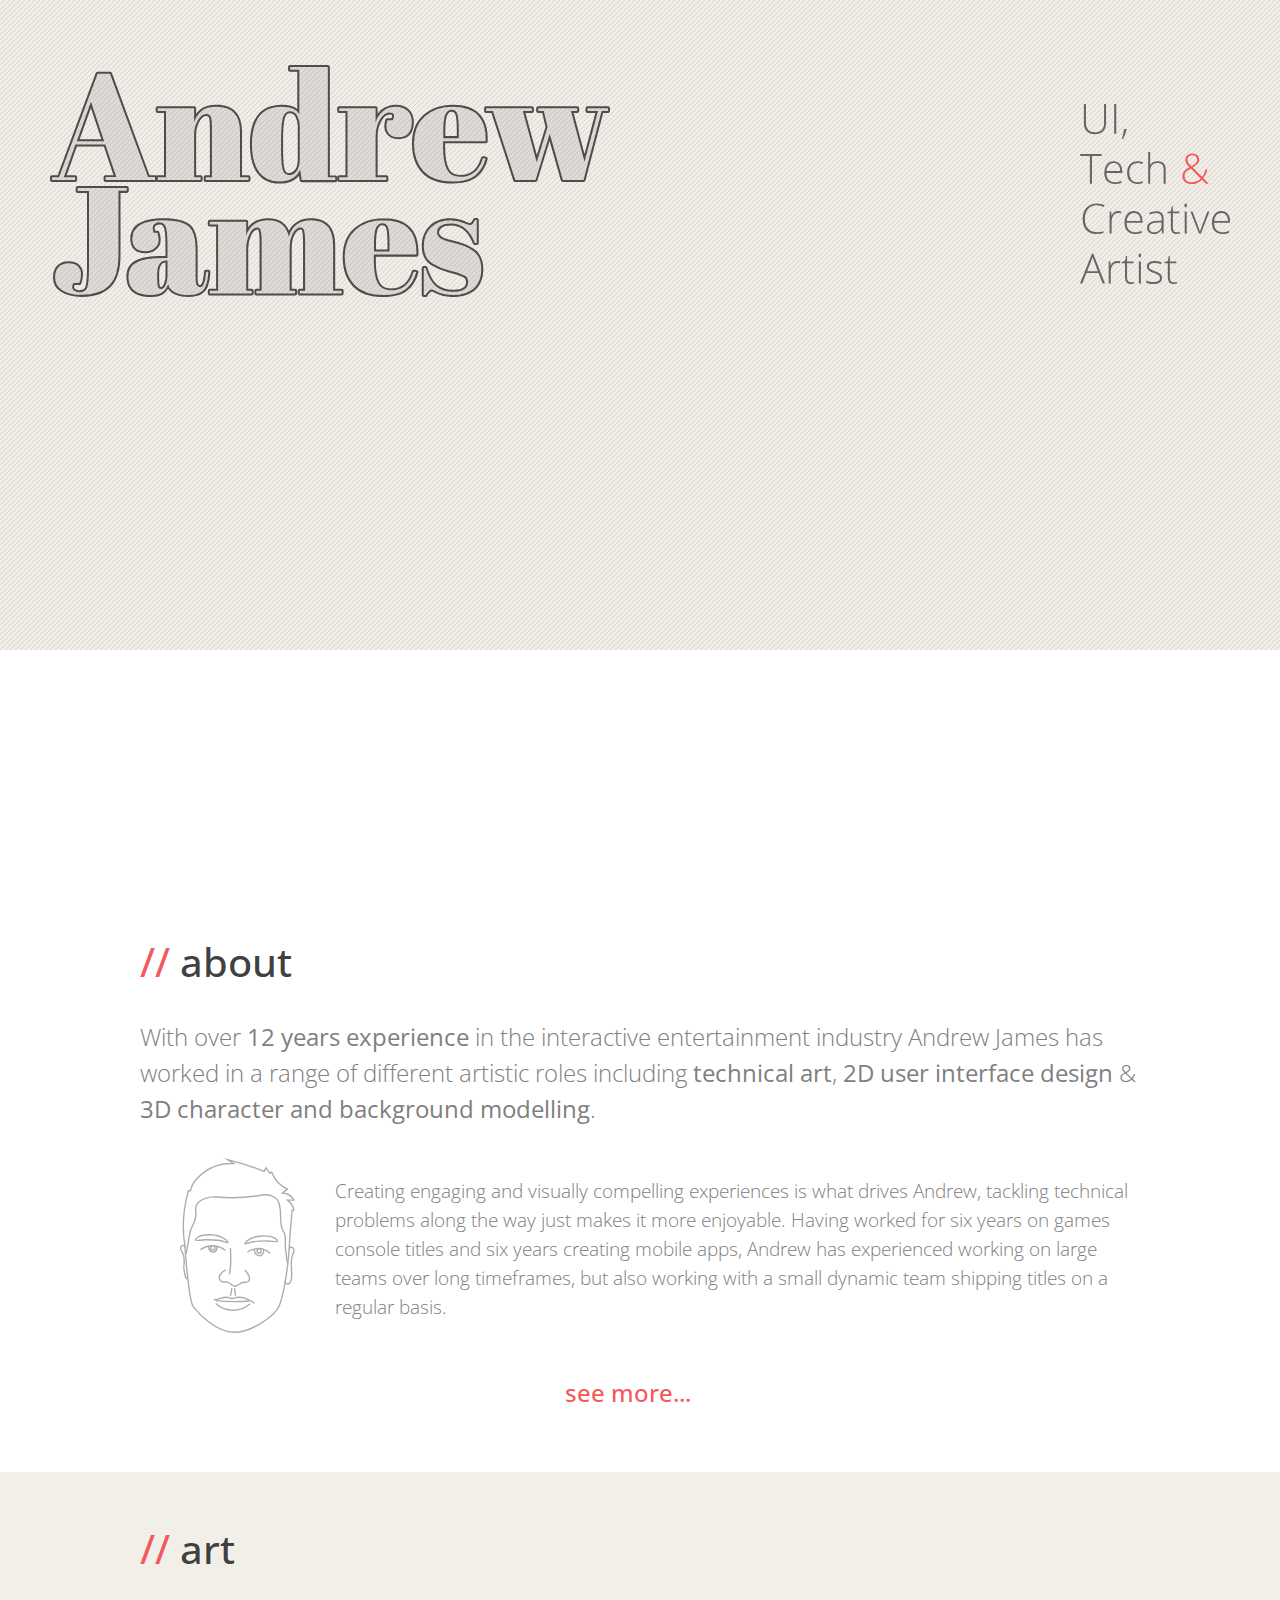
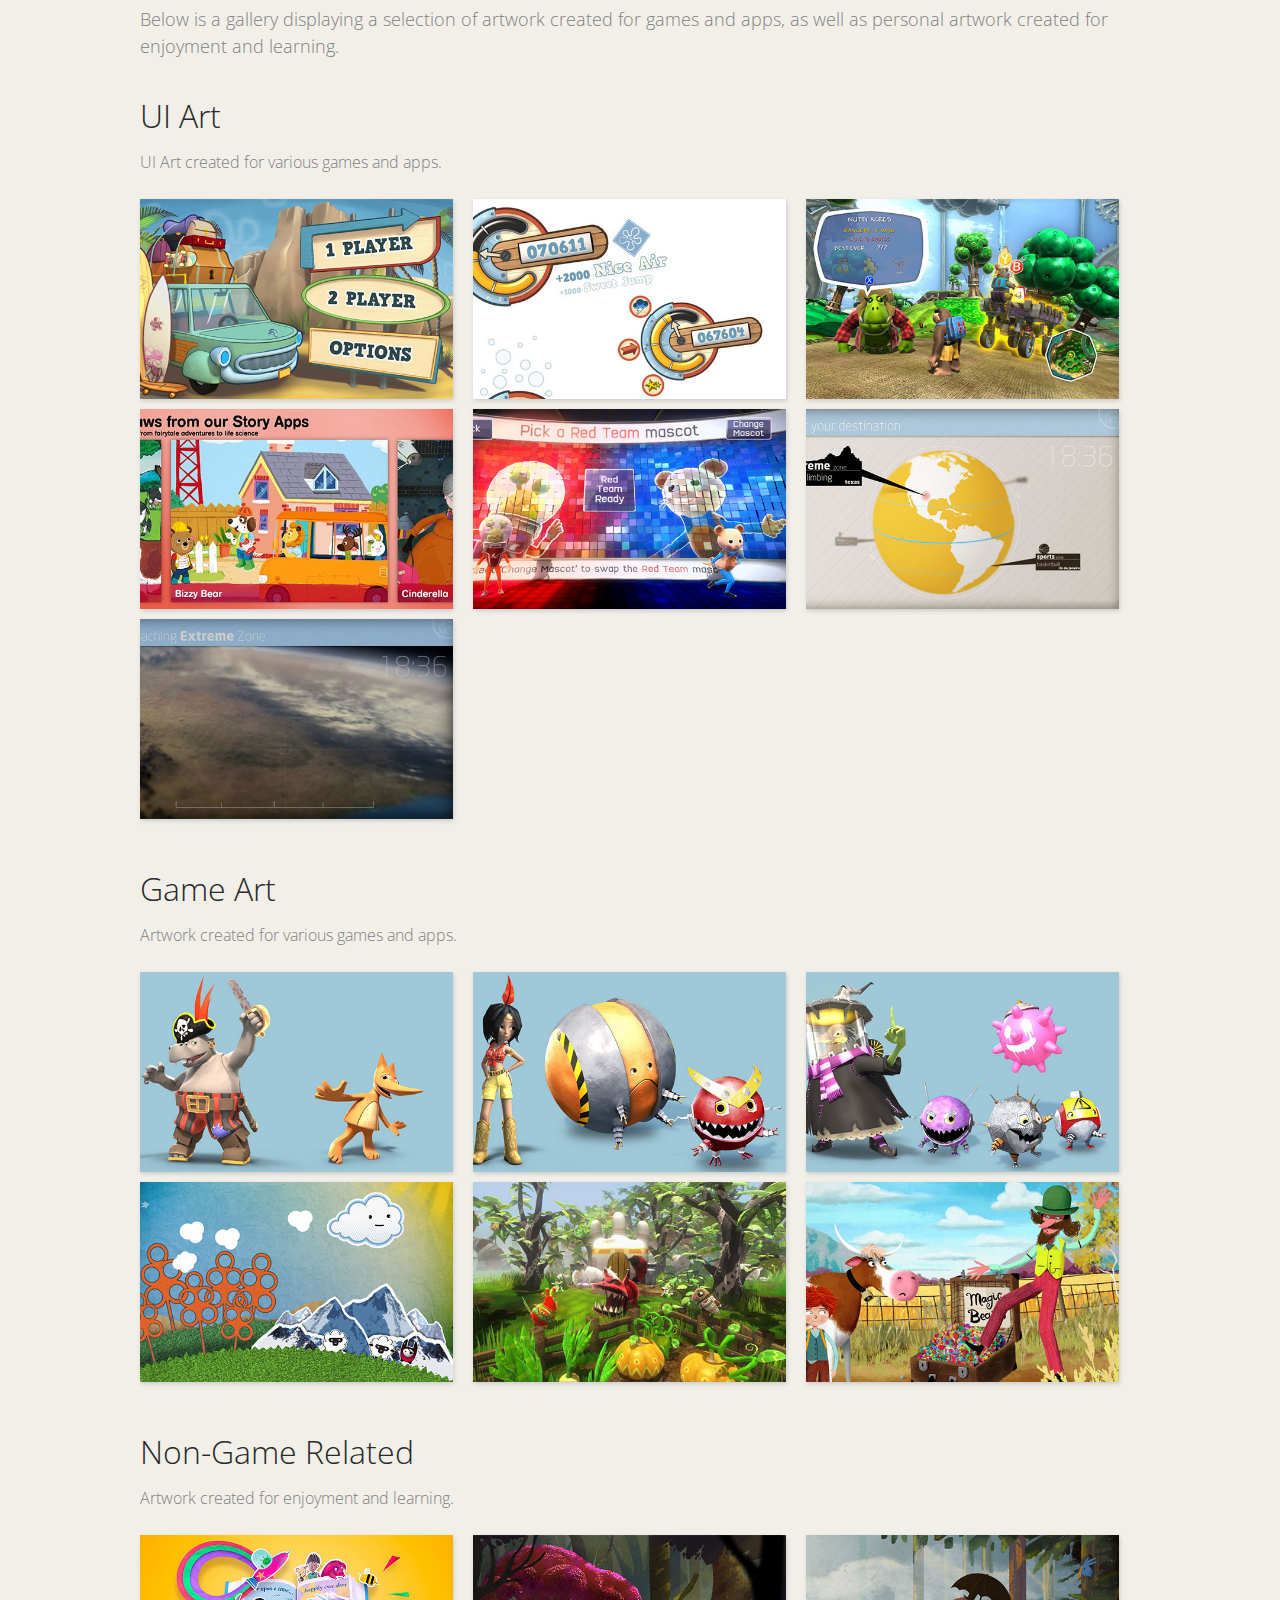
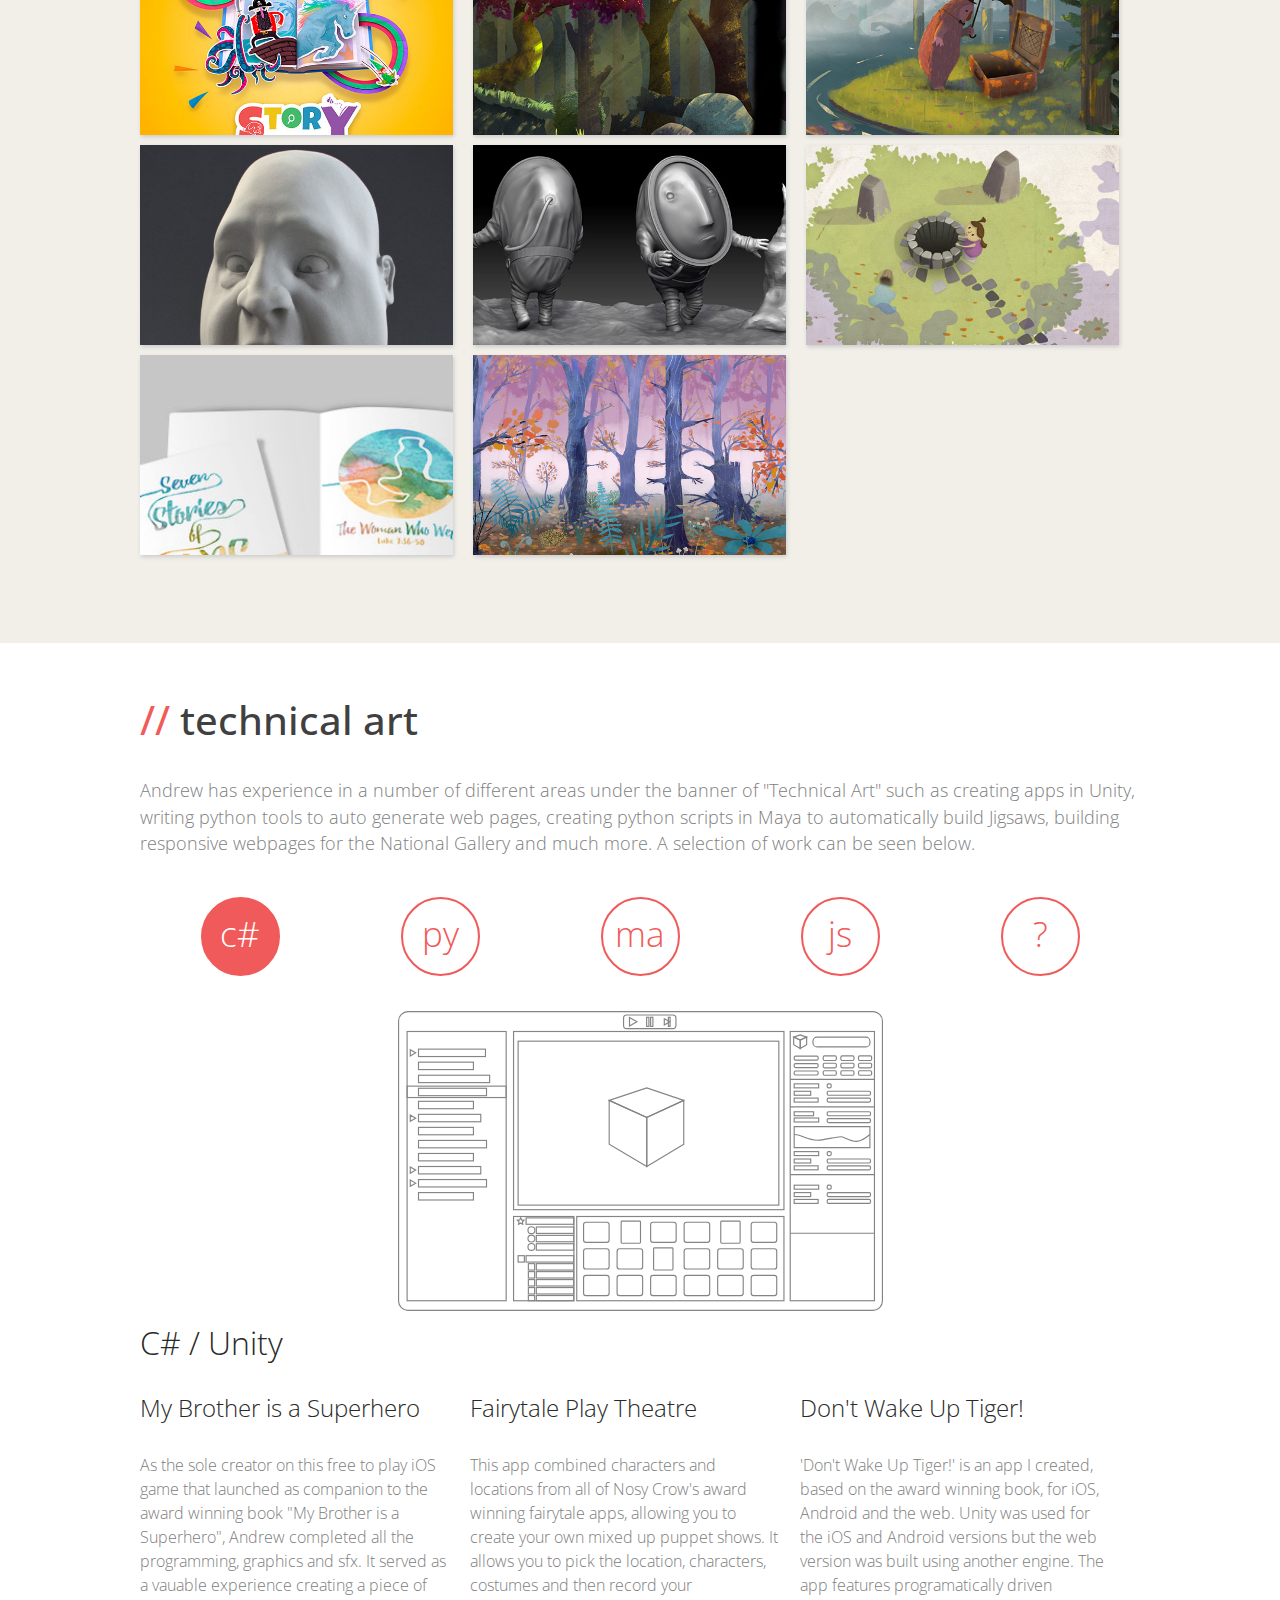
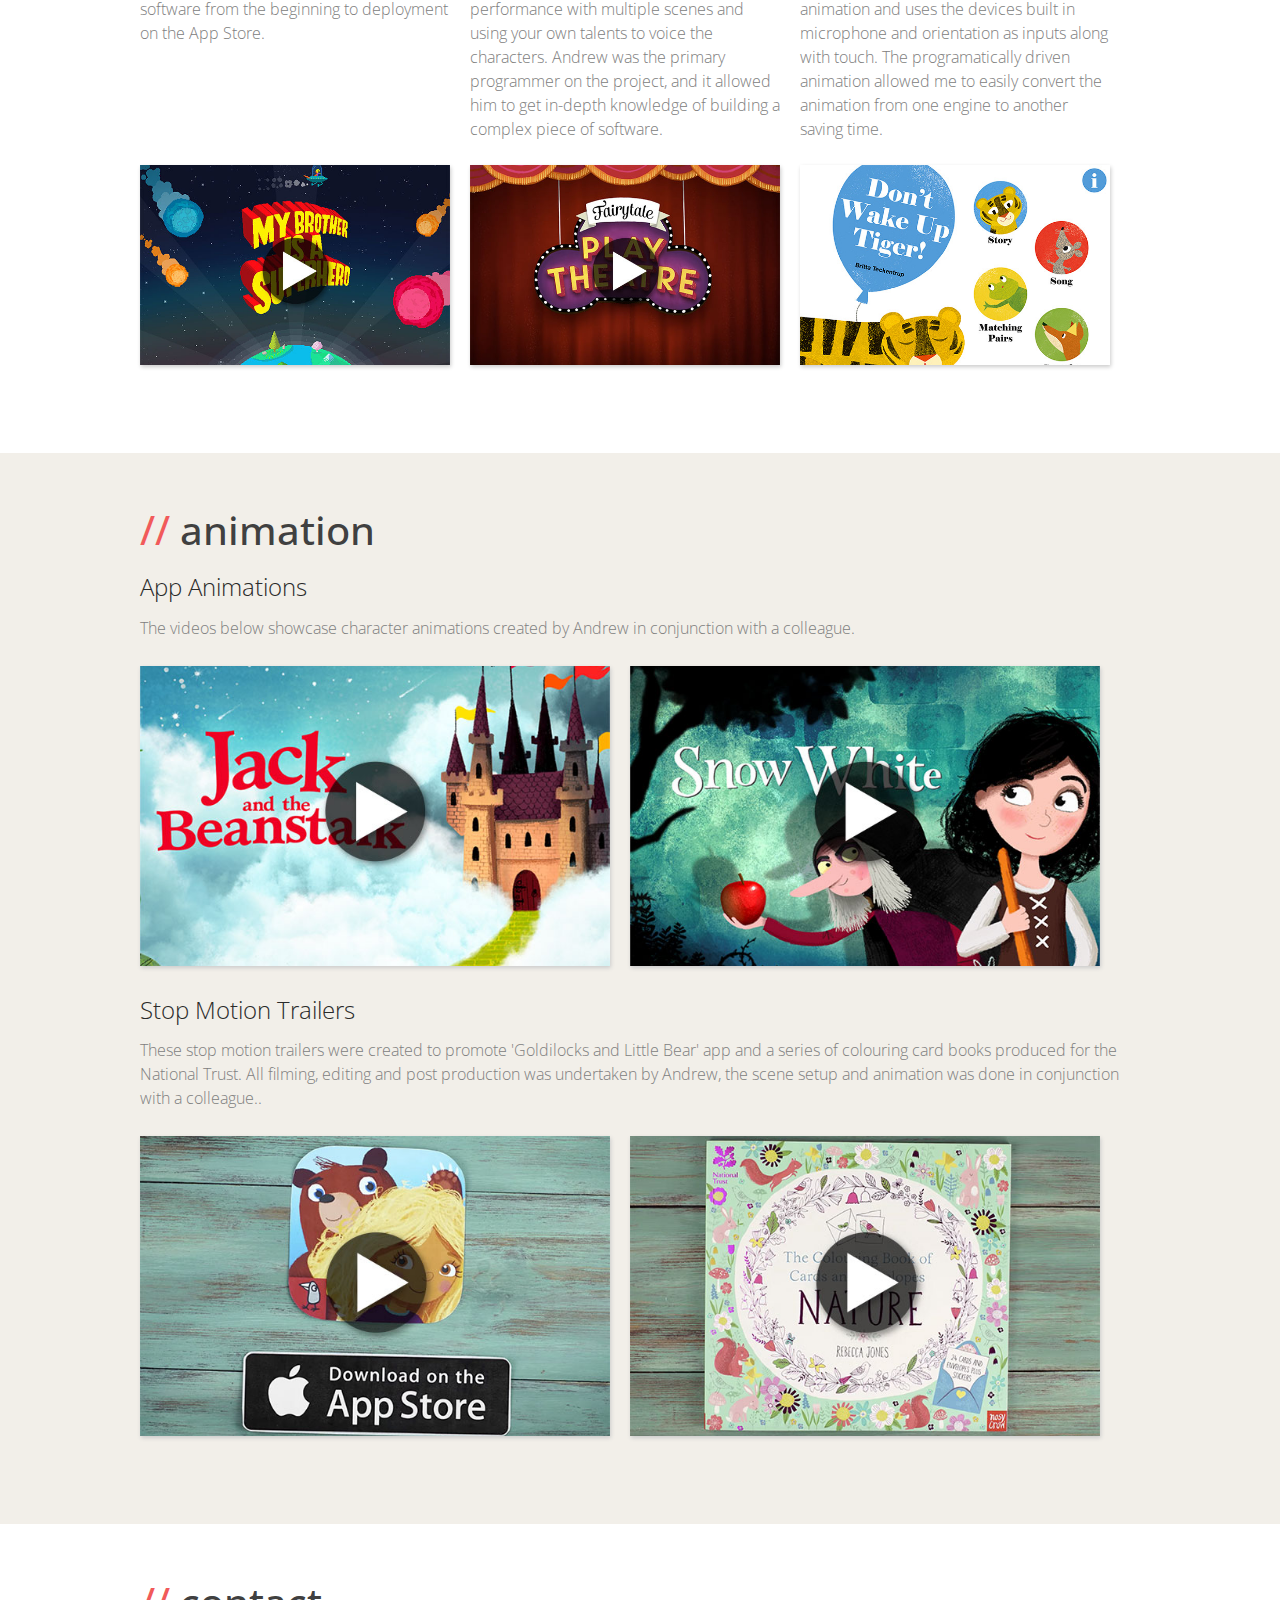
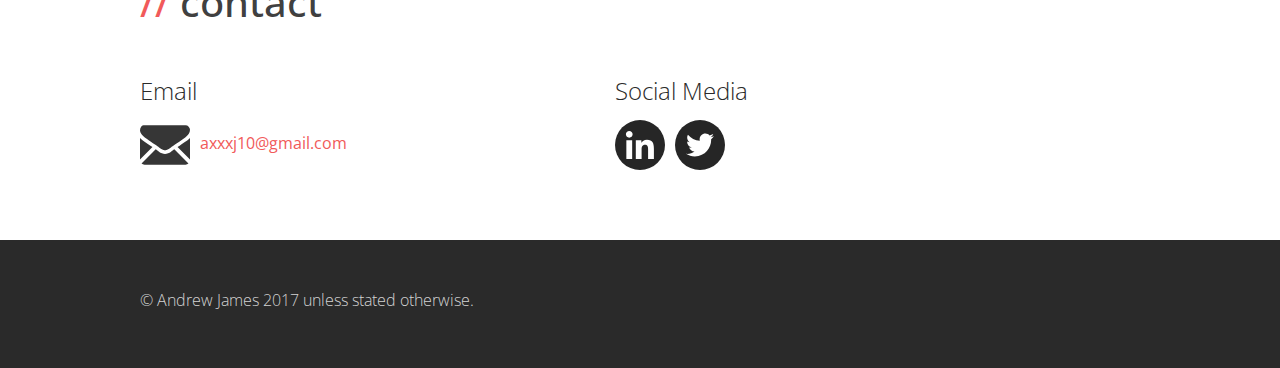
<file: ui/index.html>
<!DOCTYPE html>
<html lang="en">

<head>
    <title></title>
    <meta charset="UTF-8">
    <meta name="viewport" content="width=device-width, initial-scale=1">
    <link rel="shortcut icon" type="image/png" href="http://www.ajames.co.uk/favicon.png" />
    <link href="https://fonts.googleapis.com/css?family=Abril+Fatface|Open+Sans:300,400,700" rel="stylesheet">
    <link href="../css/animate.css" rel="stylesheet">
    <link href="../css/style.css" rel="stylesheet">
    <script src="https://code.jquery.com/jquery-3.2.1.min.js" integrity="sha256-hwg4gsxgFZhOsEEamdOYGBf13FyQuiTwlAQgxVSNgt4="
        crossorigin="anonymous">

        </script>
    <script src="../scripts/lottie.js"></script>
    <script src="../scripts/wow.min.js"></script>
    <script src="../scripts/simple-lightbox.min.js"></script>
    <script src="../scripts/script.js"></script>
    <script>
        (function (i, s, o, g, r, a, m) {
        i['GoogleAnalyticsObject'] = r; i[r] = i[r] || function () {
            (i[r].q = i[r].q || []).push(arguments)        
            }, i[r].l = 1 * new Date(); a = s.createElement(o),
            m = s.getElementsByTagName(o)[0]; a.async = 1; a.src = g; m.parentNode.insertBefore(a, m)
        })(window, document, 'script', 'https://www.google-analytics.com/analytics.js', 'ga');

        ga('create', 'UA-20974684-1', 'auto');
        ga('send', 'pageview');
    </script>
</head>

<body>
    <div id="header">
        <div class="max-width-wrapper">
            <img class="title-logo" src="../images/header/logo_wire.svg" alt="">
            <img class="title-logo-sub" src="../images/header/header_sub_UI.svg" alt="">
            <img id="header-image"class="header-image wow fadeInUp" data-wow-offset="10" src="../images/header/header_illustrator.svg" alt="">
            <div id="header-anim" class="header-image wow fadeInUp" data-wow-offset="10" value="../scripts/data.json"></div>
        </div>
    </div>

    <!-- **************** About Section **************** -->

    <div id="about" class="standard-wrapper">
        <h2>about</h2>

        <p class="large about-top-correction">
            With over <b>12 years experience</b> in the interactive entertainment industry Andrew James has worked in a range
            of different artistic roles including <b>technical art</b>,
            <b>2D user interface design</b> & <b>3D character and background modelling</b>.
        </p>
        <div class="spacer"></div>
        <img id="face" src="../images/about/face.svg" alt="">
        <p class="med">
            Creating engaging and visually compelling experiences is what drives Andrew, tackling technical problems along the way just
            makes it more enjoyable. Having worked for six years on games console titles and six years creating mobile apps,
            Andrew has experienced working on large teams over long timeframes, but also working with a small dynamic team
            shipping titles on a regular basis.
        </p>

        <div class="reveal-panel">
            <hr>
            <div class="coloumn-3-wrapper">
                <div class="col-1-3">
                    <h4>Skills</h4>
                    <p>
                        As well as holding a <b>First Class degree in Creative Visualisation BA(hons)</b>, Andrew has picked
                        up many different skills over the course of his career including: maya scripting, rigging, desktop
                        scripting, website design & creation, 2D art, 3D rendering, 2D & 3D animation, video production,
                        photography and many more.
                    </p>
                </div>

                <div class="col-2-3">
                    <h4>Awards</h4>
                    <ul>
                        <li>Nomination for a Bafta in Artistic achievement | Viva Pinata</li>
                        <li>BAFTA Family Award 2011 | Kinect Sports</li>
                        <li>FutureBook Innovation Award 2012 | Rounds: Parker Penguin</li>
                        <li>Booktrust Best Book Award - Best Tech 2013 | Little Red Riding Hood</li>
                        <li>FutureBook Best Children's Fiction Digital Book 2014 | Jack & The Beanstalk</li>
                        <li>FutureBook Best Children’s Digital Book 2015 | Snow White</li>
                        <li>Waterstones Children’s Book Prize 2015 | My Brother is a Superhero</li>
                        <li>FutureBook Children’s Digital Book Of The Year 2016 | Goldilocks and Little Bear</li>
                        <li>UKLA Digital Book Award 2016 | Goldilocks and Little Bear</li>
                    </ul>
                </div>

                <div class="col-1-3">
                    <h4>Software Credits</h4>
                    <ul>
                        <li>Viva Pinata</li>
                        <li>Banjo Kazooie Nuts & Bolts</li>
                        <li>Kinect Sports</li>
                        <li>Spongebob Squarepants Surf & Skate</li>
                        <li>Kumo Lumo</li>
                        <li>19+ Nosy Crow Apps</li>
                    </ul>
                </div>

                <div class="col-1-3">
                    <h4>Creative Software</h4>
                    <ul>
                        <li>Maya</li>
                        <li>Photoshop</li>
                        <li>Illustrator</li>
                        <li>After Effects</li>
                        <li>Premiere</li>
                        <li>Animate (Flash)</li>
                        <li>Blender</li>
                    </ul>
                </div>

                <div class="col-1-3">
                    <h4>Programming Languages</h4>
                    <ul>
                        <li>C#</li>
                        <li>Python</li>
                        <li>MEL</li>
                        <li>HTML</li>
                        <li>Javascript</li>
                        <li>TypeScript</li>
                        <li>Haxe</li>
                        <li>CSS/SASS</li>
                    </ul>
                </div>

                <div class="col-1-3">
                    <h4>Misc</h4>
                    <ul>
                        <li>Unity</li>
                        <li>Phaser Framework</li>
                        <li>Visual Studio Code</li>
                        <li>Sublime Text</li>
                        <li>XCode</li>
                        <li>GIT</li>
                    </ul>
                </div>
            </div>
        </div>
        <div class="more"><a class="fade" href="javascript:">see more...</a></div>
    </div>
    <!-- **************** Art Section **************** -->

    <div id="art" class="colour-section-wrapper wrapper-col">
        <div class="section-wrapper">
            <h2>art</h2>
            <p class="section-description">
                Below is a gallery displaying a selection of artwork created for games and apps, as well as personal artwork created for
                enjoyment and learning.
            </p>

            <!-- **************** UI Art Section **************** -->

            <div class="sub-section-wrapper">
                    <div class="section-header">UI Art</div>
                    <p class="sub-section-description">UI Art created for various games and apps.</p>
                    <div class="gallery gallery-1">
                        <a class="col-1-3" href="../images/art/game/main.jpg"><img class="scale-height" src="../images/art/game/thumbs/main.jpg" alt="" title="Spongebob Squarepants Surf & Skate UI | © THQ"></a>
                        <a class="col-1-3" href="../images/art/game/Awesome_Meter.jpg"><img class="scale-height" src="../images/art/game/thumbs/Awesome_Meter.jpg" alt="" title="Spongebob Squarepants Surf & Skate UI | © THQ"></a>
                        <a class="col-1-3" href="../images/art/game/bknb_ui_06.jpg"><img class="scale-height" src="../images/art/game/thumbs/bknb_ui_06.jpg" alt="" title="UI from Banjo Kazooie Nuts & Bolts | © Microsoft"></a>
                        <a class="col-1-3" href="../images/art/game/Jigsaw_UI_01.jpg"><img class="scale-height" src="../images/art/game/thumbs/Jigsaw_UI_01.jpg" alt="" title="UI from Nosy Crow Jigsaw | © Nosy Crow"></a>
                        <a class="col-1-3" href="../images/art/game/sports_ui_02.jpg"><img class="scale-height" src="../images/art/game/thumbs/sports_ui_02.jpg" alt="" title="Kinect Sports Party Mode | © Microsoft"></a>
                        <a class="col-1-3" href="../images/art/game/ui_concept_04.jpg"><img class="scale-height" src="../images/art/game/thumbs/ui_concept_04.jpg" alt="" title="Unused UI concepts | © Microsoft"></a>
                        <a class="col-1-3" href="../images/art/game/ui_concept_06.jpg"><img class="scale-height" src="../images/art/game/thumbs/ui_concept_06.jpg" alt="" title="Unused UI concepts | © Microsoft"></a>
                    </div>
                </div>

            <div class="sub-section-wrapper">
                <div class="section-header">Game Art</div>
                <p class="sub-section-description">Artwork created for various games and apps.</p>
                <div class="gallery gallery-1">
                    <a class="col-1-3" href="../images/art/game/bknb_chars_01.jpg"><img class="scale-height" src="../images/art/game/thumbs/bknb_chars_01.jpg" alt="" title="Characters from Banjo Kazooie Nuts & Bolts | © Microsoft"></a>
                    <a class="col-1-3" href="../images/art/game/bknb_chars_02.jpg"><img class="scale-height" src="../images/art/game/thumbs/bknb_chars_02.jpg" alt="" title="Characters from Banjo Kazooie Nuts & Bolts | © Microsoft"></a>
                    <a class="col-1-3" href="../images/art/game/bknb_chars_03.jpg"><img class="scale-height" src="../images/art/game/thumbs/bknb_chars_03.jpg" alt="" title="Characters from Banjo Kazooie Nuts & Bolts | © Microsoft"></a>
                    <a class="col-1-3" href="../images/art/game/Kumo_Lumo_01.jpg"><img class="scale-height" src="../images/art/game/thumbs/Kumo_Lumo_01.jpg" alt="" title="Kumo Lumo: Models, Textures & Animation| © Blitz Games"></a>
                    <a class="col-1-3" href="../images/art/game/vp_02.jpg"><img class="scale-height" src="../images/art/game/thumbs/vp_02.jpg" alt="" title="Viva Pinata: Flower and Vegetable Models, Textures & Animations | © Microsoft"></a>
                    <a class="col-1-3" href="../images/art/game/jack.jpg"><img class="scale-height" src="../images/art/game/thumbs/jack.jpg" alt="" title="Models and Animation from Jack and the Beanstalk | © Nosy Crow"></a>
                </div>
            </div>

            <div class="sub-section-wrapper">
                <div class="section-header">Non-Game Related</div>
                <p class="sub-section-description">Artwork created for enjoyment and learning.</p>
                <div class="gallery gallery-2">
                    <a class="col-1-3" href="../images/art/non_game/story_explore.jpg"><img class="scale-width" src="../images/art/non_game/thumbs/story_explore.jpg" alt="" title="Illustration commision for © Story Imagin-Ory"></a>
                    <a class="col-1-3" href="../images/art/non_game/Forest.jpg"><img class="scale-height" src="../images/art/non_game/thumbs/Forest.jpg" alt=""></a>
                    <a class="col-1-3" href="../images/art/non_game/How_Peculiar.jpg"><img class="scale-height" src="../images/art/non_game/thumbs/How_Peculiar.jpg" alt=""></a>
                    <a class="col-1-3" href="../images/art/non_game/misc_01.jpg"><img class="scale-height" src="../images/art/non_game/thumbs/misc_01.jpg" alt=""></a>
                    <a class="col-1-3" href="../images/art/non_game/misc_03.jpg"><img class="scale-height" src="../images/art/non_game/thumbs/misc_03.jpg" alt=""></a>
                    <a class="col-1-3" href="../images/art/non_game/The_Escape.jpg"><img class="scale-height" src="../images/art/non_game/thumbs/The_Escape.jpg" alt=""></a>
                    <a class="col-1-3" href="../images/art/non_game/booklet.jpg"><img class="scale-width" src="../images/art/non_game/thumbs/booklet.jpg" alt=""></a>
                    <a class="col-1-3" href="../images/art/non_game/Forest_Anim.jpg"><img class="scale-width" src="../images/art/non_game/thumbs/Forest_Anim.jpg" alt=""></a>
                </div>
            </div>

            
        </div>
    </div>

    <!-- **************** Tech Art Section **************** -->

    <div id="tech-art" class="colour-section-wrapper wrapper-white">
        <div class="section-wrapper">
            <h2>technical art</h2>
            <p class="section-description">
                Andrew has experience in a number of different areas under the banner of "Technical Art" such as creating apps in Unity,
                writing python tools to auto generate web pages, creating python scripts in Maya to automatically build Jigsaws,
                building responsive webpages for the National Gallery and much more. A selection of work can be seen below.

            </p>
            <ol class="tech-nav">
                <a class="selected" href="javascript:">
                    <li>c#</li>
                </a>
                <a href="javascript:">
                    <li>py</li>
                </a>
                <a href="javascript:">
                    <li>ma</li>
                </a>
                <a href="javascript:">
                    <li>js</li>
                </a>
                <a href="javascript:">
                    <li>?</li>
                </a>
            </ol>

            <div class="tech-section sub-section-wrapper activated-section" id="section-csharp">
                <img class="hero" src="../images/techart/unity_header_wire.svg" alt="">
                <div class="section-header">C# / Unity</div>
                <div class="coloumn-3-wrapper">
                    <div class="col-1-3 height-600px">
                        <h4>My Brother is a Superhero</h4>
                        <p>As the sole creator on this free to play iOS game that launched as companion to the award winning
                            book "My Brother is a Superhero", Andrew completed all the programming, graphics and sfx. It
                            served as a vauable experience creating a piece of software from the beginning to deployment
                            on the App Store.
                        </p>
                        <a class="video-inline" href="javascript:">
                            <div class="video" data="3BVBS3yMS2g">
                                <img src="../images/video/superhero_over.jpg" alt="">
                            </div>
                        </a>
                    </div>
                    <div class="col-1-3 height-600px">
                        <h4>Fairytale Play Theatre</h4>
                        <p>This app combined characters and locations from all of Nosy Crow's award winning fairytale apps,
                            allowing you to create your own mixed up puppet shows. It allows you to pick the location, characters,
                            costumes and then record your performance with multiple scenes and using your own talents to
                            voice the characters. Andrew was the primary programmer on the project, and it allowed him to
                            get in-depth knowledge of building a complex piece of software.
                        </p>
                        <a class="video-inline" href="javascript:">
                            <div class="video" data="HNJPUrTkIXI">
                                <img class="video-overlay" src="../images/video/theatre_over.jpg" alt="">
                            </div>
                        </a>
                    </div>
                    <div class="col-1-3 height-600px">
                        <h4>Don't Wake Up Tiger!</h4>
                        <p>'Don't Wake Up Tiger!' is an app I created, based on the award winning book, for iOS, Android and the web.
                            Unity was used for the iOS and Android versions but the web version was built using another engine.
                            The app features programatically driven animation and uses the devices built in microphone and orientation as inputs along with touch.
                            The programatically driven animation allowed me to easily convert the animation from one engine to another saving time.
                        </p>
                        <div class="gallery-t1 bottom">
                                <a class="img-inline" href="../images/techart/unity/tiger.jpg"><img src="../images/techart/unity/thumbs/tiger.jpg" alt=""></a>
                        </div>
                    </div>
                </div>
            </div>

            <div class="tech-section sub-section-wrapper" id="section-python" style="display: none">
                <img class="hero" src="../images/techart/python_header_wire.svg" alt="">
                <div class="section-header">Python</div>
                <div class="coloumn-2-wrapper">
                    <div class="col-1-2">
                        <h4>Info Page Generator</h4>
                        <p>As part of the app creation process, each app has an information page, with tips, information for
                            parents and the credits. These are hosted online and linked from the apps themselves. As time
                            went on each new info page had it's style tweaked and updated which created a dissparity between
                            apps. A script was developed in python that allowed the contents of those pages to be seperated
                            from the style and template. This allows us to update whole sections, add in new ,or change the
                            style of, the html and then generate all the pages at once. It is also used to create pages for
                            foriegn language editions.
                        </p>
                    </div>
                    <div class="col-1-2">
                        <h4>Jigsaw Facts Page Generator</h4>
                        <p>As part of an app called Nosy Crow Jigsaws, a quiz/information webpage was displayed after the completion
                            of a puzzle. All the copy for the webpages existed in a large spreadsheet and this script would
                            extract the text and generate over fifty web pages. It allowed non-technical but skilled copy
                            writers to write the text and the script would easily pull it all together. It saved many man
                            hours of editing static html.
                        </p>
                    </div>
                </div>
            </div>

            <div class="tech-section sub-section-wrapper" id="section-maya" style="display: none">
                <img class="hero" src="../images/techart/maya_header_wire.svg" alt="">
                <div class="section-header">Maya / Python</div>
                <p>Below are three examples out of over 30 tools written for Maya to aid in the creation of apps.</p>
                <div class="coloumn-3-wrapper">
                    <div class="col-1-3 height-600px">
                        <h4>Jigsaw Generator</h4>
                        <p class="justified">This tool was written to generate jigsaw puzzles in Maya. A selection of jigsaw piece sections were
                            created and correctly uv mapped, and this tool allowed for the creation of a totally unique jigsaw
                            of any size, setup and ready to be used in the app. This tool saved many man hours of tweaking
                            and rebuilding, and was eventually used to batch generate over 50 jigsaws.
                        </p>
                        <div class="gallery-t3 bottom">
                            <a class="img-inline" href="../images/techart/maya/jigsaw.jpg"><img src="../images/techart/maya/thumbs/jigsaw.jpg" alt=""></a>
                        </div>
                    </div>
                    <div class="col-1-3 height-600px">
                        <h4>Grid Builder Tool</h4>
                        <p class="justified">This tool is used to build scenes on a 45&deg; forshortened grid. It allows precise snapping, and
                            dropping objects accurately onto the grid. A companion tool was also created to help UV map the
                            tile pieces used on the grid. These tools acted like a level editor, allowing rapid but precise
                            creation of scenes.
                        </p>
                        <div class="gallery-t3 bottom">
                            <a class="img-inline" href="../images/techart/maya/grid.jpg"><img src="../images/techart/maya/thumbs/grid.jpg" alt=""></a>
                        </div>
                    </div>
                    <div class="col-1-3 height-600px">
                        <h4>Model Exporter Tools</h4>
                        <p class="justified">A tool that allows scenes and character to be exported for use in the app or exported into a temporary
                            location for easy testing. This tool also takes animation data setup inside the Maya scene and
                            exports it as a text file for use in our custom built engine.
                        </p>
                        <div class="gallery-t3 bottom">
                            <a class="img-inline" href="../images/techart/maya/export.jpg"><img src="../images/techart/maya/thumbs/export.jpg" alt=""></a>
                        </div>
                    </div>
                </div>
                <!-- <div class="gallery gallery-t3">
                    <a class="col-1-3" href="../images/techart/maya/jigsaw.jpg"><img class="scale-width" src="../images/techart/maya/thumbs/jigsaw.jpg" alt=""></a>
                    <a class="col-1-3" href="../images/techart/maya/grid.jpg"><img class="scale-width" src="../images/techart/maya/thumbs/grid.jpg" alt=""></a>
                    <a class="col-1-3" href="../images/techart/maya/export.jpg"><img class="scale-width" src="../images/techart/maya/thumbs/export.jpg" alt=""></a>
                </div> -->
            </div>

            <div class="tech-section sub-section-wrapper" id="section-js" style="display: none">
                <img class="hero" src="../images/techart/js_header_wire.svg" alt="">
                <div class="section-header">JS / HTML</div>
                <div class="coloumn-3-wrapper">
                    <div class="col-1-3 height-550px">
                        <h4>Responsive Websites</h4>
                        <p class="justified">A number of websites were created for various different uses. Many were used inside our apps as information
                            pages or as an in-app store page. Some pages were created to be supplemental to educational books
                            published in conjunction with the British Museum. All were built to be responsive; scaling to
                            different screen sizes and catering for different devices.
                        </p>
                        <div class="gallery-t4 bottom">
                            <a class="img-inline" href="../images/techart/web/responsive_1.jpg"><img src="../images/techart/web/thumbs/responsive_1.jpg" alt=""></a>
                        </div>
                    </div>
                    <div class="col-1-3 height-550px">
                        <h4>HTML5 Tiger Game</h4>
                        <p class="justified">An app was required to be released on both mobile devices and the web. After determining that Unity's
                            WebGL output was inadequate the app was ported from Unity to HTML5/JS using a game engine called
                            Phaser. The code was all written in typescript which was helpful due to its similarity to c#.
                        </p>
                        <div class="gallery-t4 bottom">
                            <a class="img-inline" href="../images/techart/unity/tiger.jpg"><img src="../images/techart/unity/thumbs/tiger.jpg" alt=""></a>
                        </div>
                    </div>
                    <div class="col-1-3 height-550px">
                        <h4>Web Tech Tools</h4>
                        <p class="justified">A tool was partially written using web technologies that would have allowed us to sync up sfx to
                            the animations, allowing us to output the timings in a game friendly format. In the end it wasn't
                            required but it showed the possibility of building tools using web technology.
                        </p>
                        <div class="gallery-t4 bottom">
                            <a class="img-inline" href="../images/techart/web/responsive_3.jpg"><img src="../images/techart/web/thumbs/responsive_3.jpg" alt=""></a>
                        </div>
                    </div>
                </div>
            </div>

            <div class="tech-section sub-section-wrapper" id="section-misc" style="display: none">
                <img class="hero" src="../images/techart/misc_header_wire.svg" alt="">
                <div class="section-header">Miscellaneous</div>
                <p>
                    In addition to the areas outlined, other techniques and skills possessed include:
                    <ul>
                        <li>Photoshop Scripting</li>
                        <li>After Effect expressions</li>
                        <li>Flash and Actionscript development</li>
                        <li>Extesive photography and video skills</li>
                        <li>Setting up and using Git repositories</li>
                        <li>Maya/Blender Shader development</li>
                    </ul>
                </p>
            </div>
        </div>
    </div>


    <!-- **************** Animation Art Section **************** -->

    <div class="colour-section-wrapper wrapper-col">
        <div class="section-wrapper">
            <div class="sub-section-wrapper">
                <h2>animation</h2>
                <!-- <p class="section-description">
                    Animation and live action films.
                </p> -->
                <h4>App Animations</h4>
                <p>
                    The videos below showcase character animations created by Andrew in conjunction with a colleague.
                </p>
                <div class="video-gallery">
                    <a class="video-link" href="javascript:">
                        <div class="video" data="7BkKgeBzPGM">
                            <img class="video-overlay" src="../images/video/jack_over.jpg" alt="">
                        </div>
                    </a>
                    <a class="video-link" href="javascript:">
                        <div class="video" data="SFqnnGge7ck">
                            <img class="video-overlay" src="../images/video/snowwhite_over.jpg" alt="">
                        </div>
                    </a>
                </div>

                <h4>Stop Motion Trailers</h4>
                <p>These stop motion trailers were created to promote 'Goldilocks and Little Bear' app and a series of colouring
                    card books produced for the National Trust. All filming, editing and post production was undertaken by Andrew,
                    the scene setup and animation was done in conjunction with a colleague..</p>
                <div class="video-gallery">
                    <a class="video-link" href="javascript:">
                        <div class="video" data="uHvjvV0aFKE">
                            <img class="video-overlay" src="../images/video/goldilocks_over.jpg" alt="">
                        </div>
                    </a>
                    <a class="video-link" href="javascript:">
                        <div class="video" data="IY8q4QPp6LY">
                            <img class="video-overlay" src="../images/video/nature_over.jpg" alt="">
                        </div>
                    </a>
                </div>
    
            </div>
        </div>
    </div>



    <!-- **************** Contact Section **************** -->

    <div id="contact" class="colour-section-wrapper wrapper-white">
        <div class="section-wrapper">
            <h2>contact</h2>
            <div class="flex-wrapper">
                <div class="flex-item">
                    <h4>Email</h4>
                    <a class="social" href="mailto:axxxj10@gmail.com"><img src="../images/contact/email.svg" alt=""></a><a class="email-fix"
                        href="mailto:axxxj10@gmail.com">axxxj10@gmail.com</a>
                </div>
                <div class="flex-item">
                    <h4>Social Media</h4>
                    <div>
                        <a class="social" href="http://uk.linkedin.com/in/andjames"><img src="../images/contact/Linkedin.svg" alt=""></a>
                        <a class="social" href="http://twitter.com/#!/axxxj"><img src="../images/contact/Twitter.svg" alt=""></a>
                    </div>
                </div>
            </div>
        </div>
    </div>

    <!-- **************** Footer Section **************** -->

    <div id="footer" class="colour-section-wrapper">
        <div class="section-wrapper">
            <p>
                © Andrew James 2017 unless stated otherwise.
            </p>
        </div>
    </div>


</body>

</html>
</file>
<file: css/style.css>
#header {
  width: 100%;
  height: 650px;
  background-color: #f1eee8;
  background-image: url("../images/header/pattern.png"); }
  @media only screen and (min-width: 1280px) {
    #header {
      height: 650px; } }
  @media only screen and (min-width: 1024px) and (max-width: 1279px) {
    #header {
      height: 520px; } }
  @media only screen and (min-width: 640px) and (max-width: 1023px) {
    #header {
      height: 390px; } }
  @media only screen and (min-width: 0px) and (max-width: 639px) {
    #header {
      height: 260px; } }

.title-logo {
  display: block;
  float: left;
  position: relative;
  top: 10%;
  width: 560px;
  height: auto;
  stroke-width: 25px;
  padding-left: 10px; }
  @media only screen and (min-width: 1280px) {
    .title-logo {
      width: 560px; } }
  @media only screen and (min-width: 1024px) and (max-width: 1279px) {
    .title-logo {
      width: 448px; } }
  @media only screen and (min-width: 640px) and (max-width: 1023px) {
    .title-logo {
      width: 336px; } }
  @media only screen and (min-width: 0px) and (max-width: 639px) {
    .title-logo {
      width: 224px; } }

.title-logo-sub {
  display: block;
  float: right;
  position: relative;
  top: 16%;
  margin-right: 10px; }
  @media only screen and (min-width: 1280px) {
    .title-logo-sub {
      height: 180px; } }
  @media only screen and (min-width: 1024px) and (max-width: 1279px) {
    .title-logo-sub {
      height: 144px; } }
  @media only screen and (min-width: 640px) and (max-width: 1023px) {
    .title-logo-sub {
      height: 108px; } }
  @media only screen and (min-width: 0px) and (max-width: 639px) {
    .title-logo-sub {
      height: 72px; } }

.header-image {
  position: absolute;
  top: 650px;
  left: 50%;
  width: 800px;
  margin-top: -400px;
  /* Half the height */
  margin-left: -400px;
  /* Half the width */
  visibility: hidden; }
  @media only screen and (min-width: 1280px) {
    .header-image {
      top: 650px;
      left: 50%;
      width: 800px;
      margin-top: -400px;
      /* Half the height */
      margin-left: -400px;
      /* Half the width */ } }
  @media only screen and (min-width: 1024px) and (max-width: 1279px) {
    .header-image {
      top: 520px;
      left: 50%;
      width: 640px;
      margin-top: -320px;
      /* Half the height */
      margin-left: -320px;
      /* Half the width */ } }
  @media only screen and (min-width: 640px) and (max-width: 1023px) {
    .header-image {
      top: 390px;
      left: 50%;
      width: 480px;
      margin-top: -240px;
      /* Half the height */
      margin-left: -240px;
      /* Half the width */ } }
  @media only screen and (min-width: 0px) and (max-width: 639px) {
    .header-image {
      top: 260px;
      left: 50%;
      width: 320px;
      margin-top: -160px;
      /* Half the height */
      margin-left: -160px;
      /* Half the width */ } }

#about {
  margin-top: 300px;
  margin-bottom: 60px; }
  @media only screen and (min-width: 1280px) {
    #about {
      margin-top: 300px;
      margin-bottom: 60px; } }
  @media only screen and (min-width: 1024px) and (max-width: 1279px) {
    #about {
      margin-top: 250px;
      margin-bottom: 60px; } }
  @media only screen and (min-width: 640px) and (max-width: 1023px) {
    #about {
      margin-top: 190px;
      margin-bottom: 60px; } }
  @media only screen and (min-width: 0px) and (max-width: 639px) {
    #about {
      margin-top: 140px;
      margin-bottom: 60px; } }

#face {
  height: 175px;
  widows: auto;
  float: left;
  margin: 0px 40px 0px 40px;
  opacity: 0.4; }
  @media only screen and (min-width: 1280px) {
    #face {
      height: 175px;
      margin: 0px 40px 0px 40px; } }
  @media only screen and (min-width: 1024px) and (max-width: 1279px) {
    #face {
      height: 175px;
      margin: 0px 40px 0px 40px; } }
  @media only screen and (min-width: 640px) and (max-width: 1023px) {
    #face {
      height: 100px;
      margin: 0px 20px 0px 20px; } }
  @media only screen and (min-width: 0px) and (max-width: 639px) {
    #face {
      height: 85px;
      margin: 12px 15px 0px 15px; } }

.spacer {
  height: 7px; }

.about-top-correction {
  padding-top: 0.5em; }

.more {
  width: 150px;
  margin-top: 20px;
  margin-left: auto;
  margin-right: auto; }

.more a {
  font-size: 1.5em;
  font-weight: 300; }

.reveal-panel {
  max-height: 0;
  transition: max-height 0.3s ease-out, opacity 0.3s;
  overflow: hidden;
  opacity: 0;
  margin-top: 40px; }

.reveal-anim {
  max-height: 2000px;
  transition: max-height 0.8s ease-out, opacity 0.8s;
  opacity: 1; }

.reveal-panel h4 {
  margin-bottom: 0.7em; }

.max-width-wrapper {
  max-width: 1200px;
  margin-left: auto;
  margin-right: auto;
  height: 100%; }
  @media only screen and (min-width: 1280px) {
    .max-width-wrapper {
      max-width: 1200px; } }
  @media only screen and (min-width: 1024px) and (max-width: 1279px) {
    .max-width-wrapper {
      max-width: 960px; } }
  @media only screen and (min-width: 640px) and (max-width: 1023px) {
    .max-width-wrapper {
      max-width: 720px; } }
  @media only screen and (min-width: 0px) and (max-width: 639px) {
    .max-width-wrapper {
      max-width: 480px; } }

.wrapper-col {
  background-color: #F2EFE9; }

.wrapper-white {
  background-color: white; }

.colour-section-wrapper {
  width: 100%; }

.standard-wrapper {
  width: 1000px;
  margin-left: auto;
  margin-right: auto; }
  @media only screen and (min-width: 1280px) {
    .standard-wrapper {
      width: 1000px; } }
  @media only screen and (min-width: 1024px) and (max-width: 1279px) {
    .standard-wrapper {
      width: 900px; } }
  @media only screen and (min-width: 640px) and (max-width: 1023px) {
    .standard-wrapper {
      width: 600px; } }
  @media only screen and (min-width: 0px) and (max-width: 639px) {
    .standard-wrapper {
      width: 300px; } }

.section-wrapper {
  width: 1000px;
  margin-left: auto;
  margin-right: auto;
  padding-bottom: 40px;
  padding-top: 2em; }
  @media only screen and (min-width: 1280px) {
    .section-wrapper {
      width: 1000px;
      padding-bottom: 40px;
      padding-top: 2em; } }
  @media only screen and (min-width: 1024px) and (max-width: 1279px) {
    .section-wrapper {
      width: 900px;
      padding-bottom: 40px;
      padding-top: 2em; } }
  @media only screen and (min-width: 640px) and (max-width: 1023px) {
    .section-wrapper {
      width: 600px;
      padding-bottom: 24px;
      padding-top: 1.2em; } }
  @media only screen and (min-width: 0px) and (max-width: 639px) {
    .section-wrapper {
      width: 300px;
      padding-bottom: 12px;
      padding-top: 0.6em; } }

.sub-section-wrapper {
  margin-bottom: 3em; }

.flex-wrapper {
  display: flex;
  flex-flow: row wrap; }

.flex-item {
  width: 45%;
  margin-right: 2.5%; }
  @media only screen and (min-width: 1280px) {
    .flex-item {
      width: 45%;
      margin-right: 2.5%; } }
  @media only screen and (min-width: 1024px) and (max-width: 1279px) {
    .flex-item {
      width: 45%;
      margin-right: 2.5%; } }
  @media only screen and (min-width: 640px) and (max-width: 1023px) {
    .flex-item {
      width: 100%;
      margin-right: 0; } }
  @media only screen and (min-width: 0px) and (max-width: 639px) {
    .flex-item {
      width: 100%;
      margin-right: 0; } }

#tech-art {
  background-color: none; }

.skill-section {
  margin-bottom: 70px; }

.tech-section {
  animation-duration: 0.5s; }
  .tech-section .hero {
    display: block;
    width: auto;
    height: 300px;
    border: none;
    margin-left: auto;
    margin-right: auto;
    margin-bottom: 10px;
    opacity: 0.6; }
    @media only screen and (min-width: 1280px) {
      .tech-section .hero {
        height: 300px; } }
    @media only screen and (min-width: 1024px) and (max-width: 1279px) {
      .tech-section .hero {
        height: 270px; } }
    @media only screen and (min-width: 640px) and (max-width: 1023px) {
      .tech-section .hero {
        height: 210px; } }
    @media only screen and (min-width: 0px) and (max-width: 639px) {
      .tech-section .hero {
        height: 150px; } }

.tech-nav {
  display: flex;
  flex-flow: row wrap;
  justify-content: space-around;
  align-items: center;
  align-content: space-around;
  list-style-type: none;
  margin: 0 0 30px 0;
  padding: 0; }
  .tech-nav a {
    float: left;
    width: 75px;
    height: 75px;
    border-radius: 50%;
    font-size: 35px;
    font-weight: 300;
    line-height: 70px;
    text-align: center;
    color: #f15a5a;
    border: 2px solid #f15a5a;
    background: transparent;
    text-decoration: none;
    margin: 5px; }
  .tech-nav a:hover {
    width: 71px;
    height: 71px;
    line-height: 66px;
    border: 4px solid #f15a5a;
    text-decoration: none; }
  .tech-nav .selected {
    width: 75px;
    height: 75px;
    line-height: 70px;
    color: white;
    border: 2px solid #f15a5a;
    background: #f15a5a;
    animation-name: fadeBackgroundColour;
    animation-duration: 0.5s; }

@keyframes fadeBackgroundColour {
  from {
    background-color: transparent;
    color: #f15a5a; }
  to {
    background-color: #f15a5a;
    color: white; } }
  @media only screen and (min-width: 0px) and (max-width: 639px) {
    .tech-nav a {
      width: 45px;
      height: 45px;
      font-size: 25px;
      line-height: 40px;
      margin: 2px; }
    .tech-nav a:hover {
      width: 41px;
      height: 41px;
      line-height: 36px; }
    .tech-nav .selected {
      width: 45px;
      height: 45px;
      line-height: 40px; } }

.art-section {
  margin-bottom: 4em; }

#footer {
  background-color: #2a2a2a; }

#footer p {
  color: lightgrey; }

#contact {
  padding-bottom: 30px; }

a.social img {
  width: 50px;
  height: auto;
  margin-right: 10px;
  float: left; }

a.email-fix {
  display: inline-block;
  margin-top: 11px; }

.gallery {
  display: flex;
  flex-flow: row wrap;
  justify-content: flex-start;
  align-items: flex-start;
  align-content: space-between; }
  .gallery a.col-1-3 {
    width: 31.3%;
    height: 200px;
    display: block;
    position: relative;
    overflow: hidden;
    margin-top: 10px;
    margin-right: 2%;
    box-shadow: 1px 2px 4px 0px #CCCCCC; }
    @media only screen and (min-width: 1280px) {
      .gallery a.col-1-3 {
        width: 31.3%;
        height: 200px;
        margin-right: 2%; } }
    @media only screen and (min-width: 1024px) and (max-width: 1279px) {
      .gallery a.col-1-3 {
        width: 31.3%;
        height: 200px;
        margin-right: 2%; } }
    @media only screen and (min-width: 640px) and (max-width: 1023px) {
      .gallery a.col-1-3 {
        width: 47%;
        height: 200px;
        margin-right: 3%; } }
    @media only screen and (min-width: 0px) and (max-width: 639px) {
      .gallery a.col-1-3 {
        width: 100%;
        height: 150px;
        margin-right: 2%; } }
  .gallery a.col-1-2 {
    width: 47%;
    height: 300px;
    display: block;
    position: relative;
    overflow: hidden;
    margin-top: 10px;
    margin-right: 3%;
    box-shadow: 1px 2px 4px 0px #CCCCCC; }
    @media only screen and (min-width: 1280px) {
      .gallery a.col-1-2 {
        width: 47%;
        height: 300px;
        margin-right: 3%; } }
    @media only screen and (min-width: 1024px) and (max-width: 1279px) {
      .gallery a.col-1-2 {
        width: 47%;
        height: 300px;
        margin-right: 3%; } }
    @media only screen and (min-width: 640px) and (max-width: 1023px) {
      .gallery a.col-1-2 {
        width: 100%;
        height: 300px;
        margin-right: 0%; } }
    @media only screen and (min-width: 0px) and (max-width: 639px) {
      .gallery a.col-1-2 {
        width: 100%;
        height: 150px;
        margin-right: 0%; } }
  .gallery img {
    position: absolute; }
  .gallery .scale-width {
    top: 0;
    left: 0;
    width: 100%;
    height: auto; }
  .gallery .scale-height {
    top: 0;
    left: -40px;
    height: 100%;
    width: auto; }
    @media only screen and (min-width: 1280px) {
      .gallery .scale-height {
        top: 0;
        left: -40px;
        height: 100%;
        width: auto; } }
    @media only screen and (min-width: 1024px) and (max-width: 1279px) {
      .gallery .scale-height {
        top: 0;
        left: -40px;
        height: 100%;
        width: auto; } }
    @media only screen and (min-width: 640px) and (max-width: 1023px) {
      .gallery .scale-height {
        top: 0;
        left: -40px;
        height: 100%;
        width: auto; } }
    @media only screen and (min-width: 0px) and (max-width: 639px) {
      .gallery .scale-height {
        top: 0;
        left: 0;
        width: 100%;
        height: auto; } }
  .gallery .scale-600 {
    top: -50px;
    left: 0;
    width: 100%;
    height: auto; }

.video-gallery {
  display: flex;
  flex-flow: row wrap;
  justify-content: flex-start;
  align-items: flex-start;
  align-content: space-between; }

.video-gallery a.video-link {
  text-decoration: none;
  width: 47%;
  height: 300px;
  display: block;
  position: relative;
  overflow: hidden;
  margin-top: 10px;
  margin-right: 2%;
  box-shadow: 1px 2px 4px 0px #CCCCCC; }
  @media only screen and (min-width: 1280px) {
    .video-gallery a.video-link {
      width: 47%;
      height: 300px;
      margin-right: 2%; } }
  @media only screen and (min-width: 1024px) and (max-width: 1279px) {
    .video-gallery a.video-link {
      width: 47%;
      height: 300px;
      margin-right: 2%; } }
  @media only screen and (min-width: 640px) and (max-width: 1023px) {
    .video-gallery a.video-link {
      width: 100%;
      height: 300px;
      margin-right: 0%; } }
  @media only screen and (min-width: 0px) and (max-width: 639px) {
    .video-gallery a.video-link {
      width: 100%;
      height: 150px;
      margin-right: 0%; } }

.video-gallery a.video-link .video img {
  width: 100%;
  height: auto;
  margin-top: -30px; }
  @media only screen and (min-width: 1280px) {
    .video-gallery a.video-link .video img {
      margin-top: -30px; } }
  @media only screen and (min-width: 1024px) and (max-width: 1279px) {
    .video-gallery a.video-link .video img {
      margin-top: -5px; } }
  @media only screen and (min-width: 640px) and (max-width: 1023px) {
    .video-gallery a.video-link .video img {
      margin-top: -60px; } }
  @media only screen and (min-width: 0px) and (max-width: 639px) {
    .video-gallery a.video-link .video img {
      margin-top: -35px; } }

.video-gallery a.video-link .video iframe {
  height: 300px;
  width: 100%; }

.col-1-3 a.video-inline {
  width: 100%;
  height: 200px;
  display: block;
  position: relative;
  overflow: hidden;
  box-shadow: 1px 2px 4px 0px #CCCCCC; }
  .col-1-3 a.video-inline img {
    width: 100%;
    height: auto;
    margin-top: -10px; }
  .col-1-3 a.video-inline iframe {
    height: 200px;
    width: 100%; }

@media only screen and (min-width: 1280px) {
  .col-1-3 a.video-inline {
    height: 200px;
    margin-top: auto; }
    .col-1-3 a.video-inline img {
      margin-top: -10px; }
    .col-1-3 a.video-inline iframe {
      height: 200px;
      width: 100%; } }

@media only screen and (min-width: 1024px) and (max-width: 1279px) {
  .col-1-3 a.video-inline {
    height: 175px;
    margin-top: auto; }
    .col-1-3 a.video-inline img {
      margin-top: -10px; }
    .col-1-3 a.video-inline iframe {
      height: 175px;
      width: 100%; } }

@media only screen and (min-width: 640px) and (max-width: 1023px) {
  .col-1-3 a.video-inline {
    height: 300px; }
    .col-1-3 a.video-inline img {
      margin-top: -60px; }
    .col-1-3 a.video-inline iframe {
      height: 300px;
      width: 100%; } }

@media only screen and (min-width: 0px) and (max-width: 639px) {
  .col-1-3 a.video-inline {
    height: 200px; }
    .col-1-3 a.video-inline img {
      margin-top: -10px; }
    .col-1-3 a.video-inline iframe {
      height: 200px;
      width: 100%; } }

.col-1-3 a.img-inline {
  display: block;
  position: relative;
  overflow: hidden;
  box-shadow: 1px 2px 4px 0px #CCCCCC; }
  @media only screen and (min-width: 1280px) {
    .col-1-3 a.img-inline {
      margin-top: auto;
      width: 100%;
      height: 200px; } }
  @media only screen and (min-width: 1024px) and (max-width: 1279px) {
    .col-1-3 a.img-inline {
      width: 100%;
      height: 175px; } }
  @media only screen and (min-width: 640px) and (max-width: 1023px) {
    .col-1-3 a.img-inline {
      height: 250px;
      margin-right: auto;
      margin-left: auto; } }
  @media only screen and (min-width: 0px) and (max-width: 639px) {
    .col-1-3 a.img-inline {
      height: 200px;
      margin-right: auto; } }
  .col-1-3 a.img-inline img {
    width: 100%;
    height: auto; }

.col-1-3 .bottom {
  margin-top: auto; }

body.hidden-scroll {
  overflow: hidden; }

.sl-overlay {
  position: fixed;
  left: 0;
  right: 0;
  top: 0;
  bottom: 0;
  background: #000;
  opacity: 0.7;
  display: none;
  z-index: 1050; }

.sl-wrapper {
  z-index: 1040; }
  .sl-wrapper button {
    border: 0 none;
    background: transparent;
    font-size: 28px;
    padding: 0;
    cursor: pointer; }
    .sl-wrapper button:hover {
      opacity: 0.7; }
  .sl-wrapper .sl-close {
    display: none;
    position: fixed;
    right: 30px;
    top: 30px;
    z-index: 1060;
    margin-top: -14px;
    margin-right: -14px;
    height: 44px;
    width: 44px;
    line-height: 44px;
    font-family: "Open Sans", sans-serif;
    color: lightgrey;
    font-size: 3rem; }
    .sl-wrapper .sl-close:focus {
      outline: none; }
  .sl-wrapper .sl-counter {
    display: none;
    position: fixed;
    top: 30px;
    left: 30px;
    z-index: 1060;
    color: lightgrey;
    font-size: 1.3rem;
    font-weight: 300; }
  .sl-wrapper .sl-navigation {
    width: 100%;
    display: none; }
    .sl-wrapper .sl-navigation button {
      position: fixed;
      top: 50%;
      margin-top: -22px;
      height: 44px;
      width: 22px;
      line-height: 44px;
      text-align: center;
      display: block;
      z-index: 1060;
      font-family: "Open Sans", sans-serif;
      color: lightgrey; }
      .sl-wrapper .sl-navigation button.sl-next {
        right: 5px;
        font-size: 2rem; }
      .sl-wrapper .sl-navigation button.sl-prev {
        left: 5px;
        font-size: 2rem; }
      .sl-wrapper .sl-navigation button:focus {
        outline: none; }
      @media (min-width: 35.5em) {
        .sl-wrapper .sl-navigation button {
          width: 44px; }
          .sl-wrapper .sl-navigation button.sl-next {
            right: 10px;
            font-size: 3rem; }
          .sl-wrapper .sl-navigation button.sl-prev {
            left: 10px;
            font-size: 3rem; } }
      @media (min-width: 50em) {
        .sl-wrapper .sl-navigation button {
          width: 44px; }
          .sl-wrapper .sl-navigation button.sl-next {
            right: 20px;
            font-size: 3rem; }
          .sl-wrapper .sl-navigation button.sl-prev {
            left: 20px;
            font-size: 3rem; } }
  .sl-wrapper .sl-image {
    position: fixed;
    -ms-touch-action: none;
    touch-action: none;
    z-index: 10000; }
    .sl-wrapper .sl-image img {
      margin: 0;
      padding: 0;
      display: block;
      border: 0 none; }
      @media (min-width: 35.5em) {
        .sl-wrapper .sl-image img {
          border: 0 none; } }
      @media (min-width: 50em) {
        .sl-wrapper .sl-image img {
          border: 0 none; } }
    .sl-wrapper .sl-image iframe {
      background: #000;
      border: 0 none; }
      @media (min-width: 35.5em) {
        .sl-wrapper .sl-image iframe {
          border: 0 none; } }
      @media (min-width: 50em) {
        .sl-wrapper .sl-image iframe {
          border: 0 none; } }
    .sl-wrapper .sl-image .sl-caption {
      display: none;
      padding: 10px;
      color: #AAAAAA;
      font-weight: 300;
      background: rgba(0, 0, 0, 0.4);
      position: absolute;
      bottom: 0;
      left: 0;
      right: 0; }
      .sl-wrapper .sl-image .sl-caption.pos-top {
        bottom: auto;
        top: 0; }
      .sl-wrapper .sl-image .sl-caption.pos-outside {
        bottom: auto; }
    .sl-wrapper .sl-image .sl-download {
      display: none;
      position: absolute;
      bottom: 5px;
      right: 5px;
      color: lightgrey;
      z-index: 1060; }

.sl-spinner {
  display: none;
  border: 5px solid #333;
  border-radius: 40px;
  height: 40px;
  left: 50%;
  margin: -20px 0 0 -20px;
  opacity: 0;
  position: fixed;
  top: 50%;
  width: 40px;
  z-index: 1007;
  -webkit-animation: pulsate 1s ease-out infinite;
  -moz-animation: pulsate 1s ease-out infinite;
  -ms-animation: pulsate 1s ease-out infinite;
  -o-animation: pulsate 1s ease-out infinite;
  animation: pulsate 1s ease-out infinite; }

.sl-scrollbar-measure {
  position: absolute;
  top: -9999px;
  width: 50px;
  height: 50px;
  overflow: scroll; }

@-webkit-keyframes pulsate {
  0% {
    transform: scale(0.1);
    opacity: 0.0; }
  50% {
    opacity: 1; }
  100% {
    transform: scale(1.2);
    opacity: 0; } }

@keyframes pulsate {
  0% {
    transform: scale(0.1);
    opacity: 0.0; }
  50% {
    opacity: 1; }
  100% {
    transform: scale(1.2);
    opacity: 0; } }

@-moz-keyframes pulsate {
  0% {
    transform: scale(0.1);
    opacity: 0.0; }
  50% {
    opacity: 1; }
  100% {
    transform: scale(1.2);
    opacity: 0; } }

@-o-keyframes pulsate {
  0% {
    transform: scale(0.1);
    opacity: 0.0; }
  50% {
    opacity: 1; }
  100% {
    transform: scale(1.2);
    opacity: 0; } }

@-ms-keyframes pulsate {
  0% {
    transform: scale(0.1);
    opacity: 0.0; }
  50% {
    opacity: 1; }
  100% {
    transform: scale(1.2);
    opacity: 0; } }

hr {
  border-width: 1px;
  border-style: solid;
  color: #f15a5a; }

p {
  font-size: 1em;
  font-weight: 300;
  line-height: 1.5em;
  color: grey; }

p.large {
  font-size: 1.5em;
  font-weight: 300;
  line-height: 1.5em; }
  @media only screen and (min-width: 1280px) {
    p.large {
      font-size: 1.5em;
      font-weight: 300;
      line-height: 1.5em; } }
  @media only screen and (min-width: 1024px) and (max-width: 1279px) {
    p.large {
      font-size: 1.5em;
      font-weight: 300;
      line-height: 1.5em; } }
  @media only screen and (min-width: 640px) and (max-width: 1023px) {
    p.large {
      font-size: 1.3em;
      font-weight: 300;
      line-height: 1.5em; } }
  @media only screen and (min-width: 0px) and (max-width: 639px) {
    p.large {
      font-size: 1.2em;
      font-weight: 300;
      line-height: 1.5em; } }

p.med {
  font-size: 1.2em;
  font-weight: 300;
  line-height: 1.5em; }

p.justified {
  text-align: justify;
  padding-right: 5px; }

p.section-description {
  font-size: 1.1em;
  color: grey;
  font-weight: 300;
  line-height: 1.5em;
  margin-top: 45px;
  margin-bottom: 35px; }

p.sub-section-description {
  font-size: 1em;
  color: grey;
  margin-top: 12px;
  margin-bottom: 15px; }

a {
  color: #f15a5a;
  text-decoration: none; }

a:hover {
  text-decoration: underline; }

a.fade {
  display: inline-block;
  color: #f15a5a;
  font-weight: 500;
  text-decoration: none;
  display: inline-block;
  border-bottom: 2px solid transparent;
  transition: 0.5s ease;
  height: 1.2em; }

a.fade:hover {
  border-bottom: 2px solid #f15a5a; }

.height-600px {
  height: auto; }
  @media only screen and (min-width: 1280px) {
    .height-600px {
      height: 600px; } }
  @media only screen and (min-width: 1024px) and (max-width: 1279px) {
    .height-600px {
      height: 630px; } }
  @media only screen and (min-width: 640px) and (max-width: 1023px) {
    .height-600px {
      height: auto; } }
  @media only screen and (min-width: 0px) and (max-width: 639px) {
    .height-600px {
      height: auto; } }

.height-550px {
  height: auto; }
  @media only screen and (min-width: 1280px) {
    .height-550px {
      height: 550px; } }
  @media only screen and (min-width: 1024px) and (max-width: 1279px) {
    .height-550px {
      height: 580px; } }
  @media only screen and (min-width: 640px) and (max-width: 1023px) {
    .height-550px {
      height: auto; } }
  @media only screen and (min-width: 0px) and (max-width: 639px) {
    .height-550px {
      height: auto; } }

.coloumn-3-wrapper {
  display: flex;
  flex-flow: row wrap;
  justify-content: flex-start;
  align-items: flex-start;
  align-content: space-between; }

.coloumn-3-wrapper .col-1-3 {
  width: 31%;
  padding-right: 2%;
  display: flex;
  flex-direction: column; }
  @media only screen and (min-width: 1280px) {
    .coloumn-3-wrapper .col-1-3 {
      width: 31%;
      padding-right: 2%; } }
  @media only screen and (min-width: 1024px) and (max-width: 1279px) {
    .coloumn-3-wrapper .col-1-3 {
      width: 31%;
      padding-right: 2%; } }
  @media only screen and (min-width: 640px) and (max-width: 1023px) {
    .coloumn-3-wrapper .col-1-3 {
      width: 100%;
      padding-right: 0; } }
  @media only screen and (min-width: 0px) and (max-width: 639px) {
    .coloumn-3-wrapper .col-1-3 {
      width: 100%;
      padding-right: 0; } }

.coloumn-3-wrapper .col-2-3 {
  width: 64%;
  padding-right: 2%; }
  @media only screen and (min-width: 1280px) {
    .coloumn-3-wrapper .col-2-3 {
      width: 64%;
      padding-right: 2%; } }
  @media only screen and (min-width: 1024px) and (max-width: 1279px) {
    .coloumn-3-wrapper .col-2-3 {
      width: 64%;
      padding-right: 2%; } }
  @media only screen and (min-width: 640px) and (max-width: 1023px) {
    .coloumn-3-wrapper .col-2-3 {
      width: 100%;
      padding-right: 0; } }
  @media only screen and (min-width: 0px) and (max-width: 639px) {
    .coloumn-3-wrapper .col-2-3 {
      width: 100%;
      padding-right: 0; } }

.coloumn-3-wrapper .col-3-3 {
  width: 100%;
  padding-right: 0%; }

.coloumn-2-wrapper {
  display: flex;
  flex-flow: row wrap;
  justify-content: flex-start;
  align-items: flex-start;
  align-content: space-between; }

.coloumn-2-wrapper .col-1-2 {
  width: 48%;
  padding-right: 2%; }
  @media only screen and (min-width: 1280px) {
    .coloumn-2-wrapper .col-1-2 {
      width: 48%;
      padding-right: 2%; } }
  @media only screen and (min-width: 1024px) and (max-width: 1279px) {
    .coloumn-2-wrapper .col-1-2 {
      width: 48%;
      padding-right: 2%; } }
  @media only screen and (min-width: 640px) and (max-width: 1023px) {
    .coloumn-2-wrapper .col-1-2 {
      width: 100%;
      padding-right: 0; } }
  @media only screen and (min-width: 0px) and (max-width: 639px) {
    .coloumn-2-wrapper .col-1-2 {
      width: 100%;
      padding-right: 0; } }

.coloumn-2-wrapper .col-2-32 {
  width: 100%;
  padding-right: 0%; }

.fixed-1 .p {
  margin-bottom: 100px; }

ul {
  padding-left: 1.2em;
  font-size: 1em;
  font-weight: 300;
  color: grey; }

h1 {
  font-family: "Open Sans", sans-serif;
  font-size: 2em;
  font-weight: 100; }

h2 {
  font-family: "Open Sans", sans-serif;
  font-size: 2.5em;
  font-weight: 500;
  color: #404040; }
  @media only screen and (min-width: 1280px) {
    h2 {
      font-size: 2.5em; } }
  @media only screen and (min-width: 1024px) and (max-width: 1279px) {
    h2 {
      font-size: 2.5em; } }
  @media only screen and (min-width: 640px) and (max-width: 1023px) {
    h2 {
      font-size: 2em; } }
  @media only screen and (min-width: 0px) and (max-width: 639px) {
    h2 {
      font-size: 1.8em; } }

h2::before {
  content: '// ';
  color: #f15a5a;
  font-weight: 500; }

h3 {
  font-family: "Open Sans", sans-serif;
  font-size: 1.5em;
  font-weight: 300;
  color: #f15a5a; }

h4 {
  font-family: "Open Sans", sans-serif;
  font-size: 1.5em;
  font-weight: 300;
  color: #2a2a2a;
  margin-bottom: 0.7em; }
  @media only screen and (min-width: 1280px) {
    h4 {
      font-size: 1.5em; } }
  @media only screen and (min-width: 1024px) and (max-width: 1279px) {
    h4 {
      font-size: 1.5em; } }
  @media only screen and (min-width: 640px) and (max-width: 1023px) {
    h4 {
      font-size: 1.4em; } }
  @media only screen and (min-width: 0px) and (max-width: 639px) {
    h4 {
      font-size: 1.3em; } }

.section-header {
  display: block;
  font-size: 2em;
  font-weight: 300;
  width: 100%;
  padding-top: 10px;
  padding-bottom: 10px; }
  @media only screen and (min-width: 1280px) {
    .section-header {
      font-size: 2em; } }
  @media only screen and (min-width: 1024px) and (max-width: 1279px) {
    .section-header {
      font-size: 2em; } }
  @media only screen and (min-width: 640px) and (max-width: 1023px) {
    .section-header {
      font-size: 1.8em; } }
  @media only screen and (min-width: 0px) and (max-width: 639px) {
    .section-header {
      font-size: 1.6em; } }

.sub-section-heading {
  float: left;
  font-size: 2em;
  color: #f15a5a;
  text-align: left;
  margin-left: -50px; }

.sub-section-heading-line {
  border: 0;
  height: 2px;
  background: #f15a5a; }

body {
  font-family: "Open Sans", sans-serif;
  font-size: 16px;
  line-height: 1.5em;
  color: #2a2a2a;
  margin: 0; }
</file>
